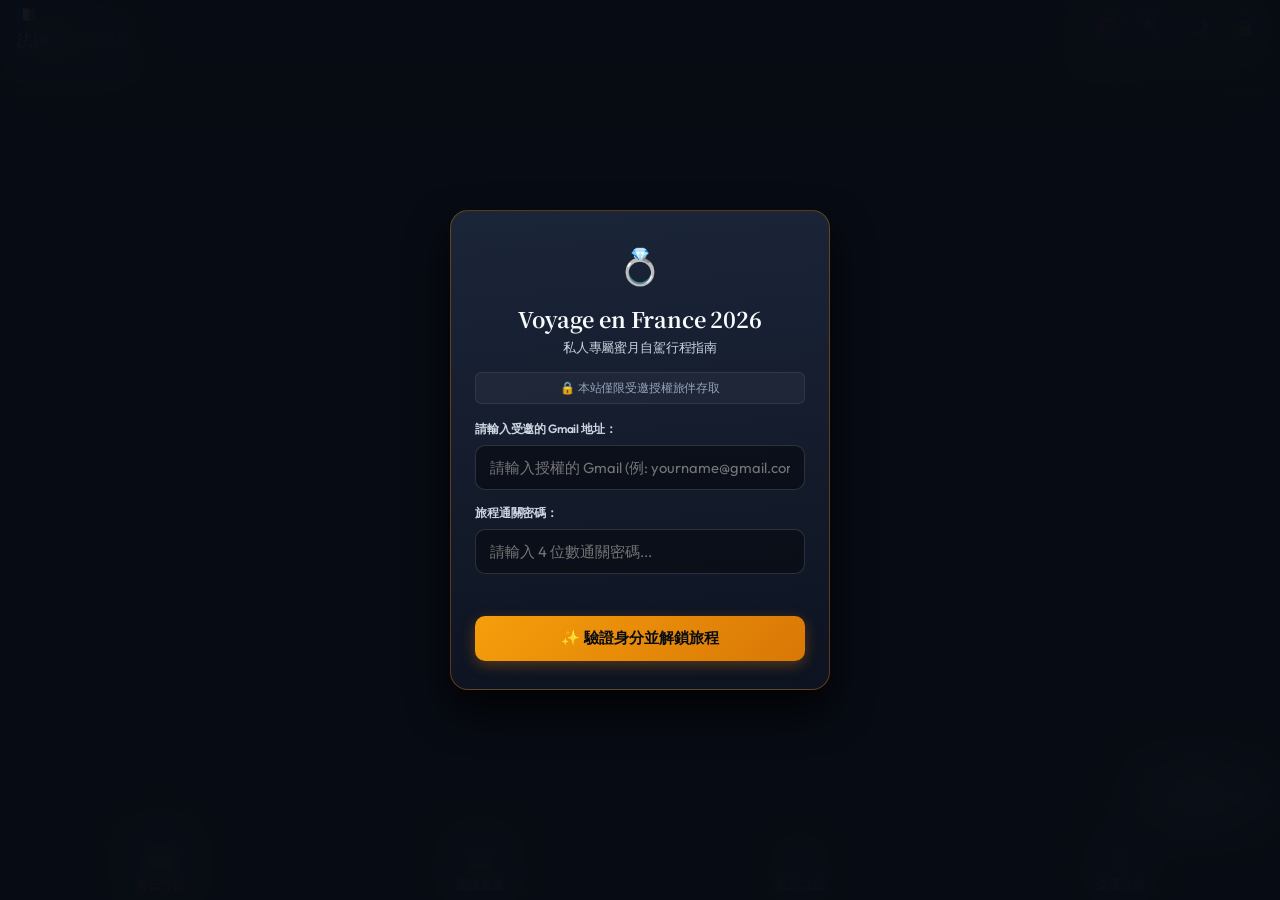
<file: index.html>
<!DOCTYPE html>
<html lang="zh-TW" data-theme="dark">

<head>
  <meta charset="UTF-8">
  <meta name="viewport" content="width=device-width, initial-scale=1.0, maximum-scale=1.0, user-scalable=no, viewport-fit=cover">
  <meta name="theme-color" content="#090d16">
  <meta name="apple-mobile-web-app-capable" content="yes">
  <meta name="apple-mobile-web-app-status-bar-style" content="black-translucent">
  <meta name="description" content="2026 法國深度自駕與巴黎蜜月旅行指南 — 重點導航、門票憑證、道閘密碼與私房口袋庫">
  <title>🇫🇷 法國之旅 2026</title>
  
  <!-- 字體引入 -->
  <link rel="preconnect" href="https://fonts.googleapis.com">
  <link rel="preconnect" href="https://fonts.gstatic.com" crossorigin>
  <link href="https://fonts.googleapis.com/css2?family=Noto+Serif+TC:wght@500;700&family=Outfit:wght@400;500;600;700;800&display=swap" rel="stylesheet">
  
  <!-- 核心樣式 -->
  <link rel="stylesheet" href="assets/styles/main.css?v=20260914_gear_settings_v7">
</head>

<body>

  <!-- ===== 1. 頂部簡約 App Bar ===== -->
  <header class="app-header">
    <div class="brand-wrapper">
      <span class="brand-flag">🇫🇷</span>
      <h1 class="brand-title">法國之旅 2026</h1>
    </div>
    <div class="header-actions">
      <a href="packing.html" class="btn-icon" id="btnOpenPacking" aria-label="台南打包大王・行李清單" title="台南打包大王・行李清單" style="text-decoration:none;display:flex;align-items:center;justify-content:center;font-size:1.15rem;">🎒</a>
      <span class="user-auth-badge" id="userAuthBadge" title="已授權旅伴">👤</span>
      <button class="btn-icon" id="btnToggleSearch" aria-label="搜尋行程與憑證">🔍</button>
      <button class="btn-icon" id="btnToggleTheme" aria-label="切換深淺模式">🌙</button>
      <button class="btn-icon" id="btnLogout" aria-label="鎖定網站" title="鎖定網站">🔒</button>
    </div>
  </header>

  <!-- ===== 專屬特定人士存取門禁 (Access Gate Overlay) ===== -->
  <div class="access-gate-overlay" id="accessGateOverlay">
    <div class="access-gate-card">
      <div class="gate-icon-halo">💍</div>
      <h2 class="gate-title">Voyage en France 2026</h2>
      <p class="gate-subtitle">私人專屬蜜月自駕行程指南</p>
      
      <div class="gate-alert">
        <span>🔒 本站僅限受邀授權旅伴存取</span>
      </div>

      <form id="accessGateForm" onsubmit="handleAccessSubmit(event)">
        <div class="gate-input-group">
          <label class="gate-label">請輸入受邀的 Gmail 地址：</label>
          <input type="email" id="gateEmailInput" class="gate-input" placeholder="請輸入授權的 Gmail (例: yourname@gmail.com)" required autocomplete="email">
        </div>

        <div class="gate-input-group">
          <label class="gate-label">旅程通關密碼：</label>
          <input type="password" id="gatePasscodeInput" class="gate-input" placeholder="請輸入 4 位數通關密碼..." required autocomplete="current-password">
        </div>

        <div id="gateErrorMsg" class="gate-error-msg"></div>

        <button type="submit" class="btn-action-primary" style="width: 100%; padding: 12px; font-size: 0.95rem; margin-top: 6px;">
          <span>✨ 驗證身分並解鎖旅程</span>
        </button>
      </form>
    </div>
  </div>

  <!-- ===== 2. 即時搜尋抽屜 ===== -->
  <div class="search-drawer" id="searchDrawer">
    <div class="search-input-wrapper">
      <span class="search-icon-inside">🔍</span>
      <input type="text" id="searchInput" class="search-input" placeholder="搜尋密碼、景點、餐廳、飯店或代碼 (如: 645504, 羊肉)...">
    </div>
  </div>

  <!-- ===== 3. 橫向單手滑動日期軸 (點選日期區域) ===== -->
  <section class="date-picker-section" id="datePickerSection">
    <div class="date-carousel" id="dateCarousel">
      <!-- 由 JS 自動產生 9/15 - 10/7 每一天的點擊膠囊 -->
    </div>
  </section>

  <!-- ===== 4. 今日即時重點膠囊 (動態更新) ===== -->
  <section class="hero-keynote-container" id="heroKeynoteSection">
    <div class="keynote-card" id="keynoteCard">
      <!-- 由 JS 動態注入今日重點卡片 -->
    </div>
  </section>

  <!-- ===== 5. 核心分頁內容容器 ===== -->
  <main class="tab-content-area">

    <!-- ── 分頁 1：每日行程時間軸 (Timeline) ── -->
    <section class="tab-view active" id="view-timeline">
      <div id="timelineContainer">
        <!-- 由 JS 渲染當日或搜尋結果之卡片時間軸 -->
      </div>
    </section>

    <!-- ── 分頁 2：住宿與憑證金庫 (Vault) ── -->
    <section class="tab-view" id="view-vault">
      <h2 class="vault-section-title">🏨 全程 8 大住宿預訂清單</h2>
      <div class="vault-card-grid" id="hotelVaultGrid">
        <!-- 由 JS 渲染飯店預約卡片 -->
      </div>

      <h2 class="vault-section-title" style="margin-top: 32px;">🎟️ 門票・車票與通關憑證</h2>
      <div class="vault-card-grid" id="ticketVaultGrid">
        <!-- 由 JS 渲染 莫內門票、凡爾賽宮、羅浮宮、歌劇院、修道院門票、高鐵票等 -->
      </div>
    </section>

    <!-- ── 分頁 3：私房店家口袋庫 (Pocket Places) ── -->
    <section class="tab-view" id="view-pocket">
      <div class="pocket-filters" id="pocketFilters">
        <button class="filter-chip active" data-category="all">全部私房</button>
        <button class="filter-chip" data-category="mall">🏬 百貨購物</button>
        <button class="filter-chip" data-category="kitchen">🍳 廚具烘焙</button>
        <button class="filter-chip" data-category="coffee">☕ 咖啡甜點</button>
        <button class="filter-chip" data-category="food">🥩 必吃法餐</button>
        <button class="filter-chip" data-category="seafood">🦪 海鮮生蠔</button>
        <button class="filter-chip" data-category="market">🛍️ 伴手市集</button>
        <button class="filter-chip" data-category="photo">📸 拍照秘境</button>
      </div>

      <div class="pocket-card-grid" id="pocketCardGrid">
        <!-- 由 JS 渲染私房名單卡片 -->
      </div>
    </section>

    <!-- ── 分頁 4：交通與自駕指南 (Transit & Driving) ── -->
    <section class="tab-view" id="view-driving">
      <div class="sos-quick-banner">
        <div>
          <div class="sos-title">🚨 緊急求助專線 (France SOS)</div>
          <div class="sos-subtitle">歐洲通用報警 112 ｜ 法國警察 17 ｜ 救護車 15</div>
        </div>
        <a href="tel:112" class="btn-sos-call">撥打 112</a>
      </div>

      <!-- 控制列：全部展開 / 全部收合 -->
      <div class="accordion-controls">
        <button type="button" class="btn-accordion-toggle" onclick="toggleAllAccordions(true)">展開全部</button>
        <button type="button" class="btn-accordion-toggle" onclick="toggleAllAccordions(false)">收合全部</button>
      </div>

      <div class="transit-accordion-group">
        <!-- 摺疊 0：💳 巴黎四大常見交通票卡詳細費用、限制與精算全攻略 (2025-2026 最新單一票價版) -->
        <details class="transit-accordion" id="acc-pass-comparison" open>
          <summary class="transit-accordion-summary">
            <div class="transit-summary-left">
              <span class="transit-summary-icon">💳</span>
              <div class="transit-summary-text">
                <span class="transit-summary-title">巴黎四大交通票卡費用與精算全攻略 <span class="transit-summary-badge" style="background: rgba(201,160,99,0.2); color: var(--accent-ochre); border-color: var(--border-ochre);">2025-2026 新制</span></span>
                <span class="transit-summary-subtitle">Navigo Easy ｜ 週卡 ｜ 一日票 ｜ 觀光卡 ｜ 避坑選購策略</span>
              </div>
            </div>
            <svg class="transit-accordion-chevron" viewBox="0 0 24 24" fill="none" stroke="currentColor" stroke-width="2.5" stroke-linecap="round" stroke-linejoin="round"><polyline points="6 9 12 15 18 9"></polyline></svg>
          </summary>
          <div class="transit-accordion-content">
            <!-- 2025-2026 大巴黎單一票價大改革摘要 -->
            <div class="transit-reform-banner">
              <div class="transit-reform-title">
                <span>🚀 2025-2026 大巴黎單一票價大改革 (Tarification Unique) 核心要點</span>
              </div>
              <div style="font-size:0.82rem;color:var(--text-secondary);line-height:1.5;">
                大巴黎交通總局（Île-de-France Mobilités）全面簡化複雜的環狀圈數計費，改採單一均一票價：
              </div>
              <div class="transit-reform-badges">
                <div class="transit-reform-pill">🚇 <strong>€2.50</strong> 地鐵 ＆ 全區 RER/火車單程（不進出機場全區均一價）</div>
                <div class="transit-reform-pill">🚌 <strong>€2.00</strong> 市區公車 ＆ 路面電車 (Tramway) 單程</div>
                <div class="transit-reform-pill">✈️ <strong>€13.00</strong> 機場專用票（戴高樂 CDG / 奧利 Orly 14號線單程）</div>
              </div>
            </div>

            <!-- 四大票卡快速比價總表 (橫向滾動) -->
            <div class="transit-table-scroll">
              <table class="transit-compare-table">
                <thead>
                  <tr>
                    <th>票卡種類</th>
                    <th>卡片工本費</th>
                    <th>方案票價</th>
                    <th>涵蓋範圍與專屬線路</th>
                    <th>限制與規則</th>
                    <th>試算與最推薦族群</th>
                  </tr>
                </thead>
                <tbody>
                  <tr>
                    <td><strong>1. Navigo Easy</strong><br><span style="font-size:0.72rem;color:var(--text-muted);">儲值感應卡</span></td>
                    <td>€2.00<br><span style="font-size:0.72rem;color:#34d399;">非記名可轉借</span></td>
                    <td>按次扣款：<br>• 地鐵/RER €2.50<br>• 公車/電車 €2.00<br>• 機場票 €13.00</td>
                    <td>大巴黎地鐵、市區公車、輕軌、境內 RER 與火車。</td>
                    <td><strong>同行需一人一卡</strong>，無法單卡連續感應讓兩人同時進站。</td>
                    <td>單日搭乘 <strong>1～4 次</strong>最省。<br>若搭 5 次 ($2.5 \times 5 = €12.5$) 已超過一日票。</td>
                  </tr>
                  <tr class="highlight">
                    <td><strong>2. Navigo 週卡</strong><br><span style="font-size:0.72rem;color:var(--accent-ochre);">Semaine (通票)</span></td>
                    <td>€5.00<br><span style="font-size:0.72rem;color:#38bdf8;">手機開卡免工本費</span></td>
                    <td><strong>€32.40</strong> / 週<br><span style="font-size:0.72rem;color:var(--text-muted);">(月卡 €91.00)</span></td>
                    <td><strong>Zone 1～5 全區無限搭</strong>：含戴高樂機場 RER B、奧利機場 14 號線、凡爾賽宮、迪士尼、楓丹白露。</td>
                    <td>固定<strong>週一 00:00 至週日 23:59</strong>。實體卡<strong>必須簽名並貼 1 吋大頭照</strong>，未貼視同無效罰 €35～€50！</td>
                    <td>⭐ <strong>蜜月最強首選！</strong><br>停留 2 天以上且有機場來回需求者光速回本（機場來回 €26 + 地鐵 €7.5 = €33.5 > 週卡）。</td>
                  </tr>
                  <tr>
                    <td><strong>3. Navigo Jour</strong><br><span style="font-size:0.72rem;color:var(--text-muted);">一日吃到飽通票</span></td>
                    <td>需存入 Easy 卡或手機錢包</td>
                    <td>約 <strong>€12.00</strong> / 天</td>
                    <td>當日巴黎 1～5 圈大眾運輸無限次搭乘。</td>
                    <td>⚠️ <strong>完全不包含機場線！</strong>不能搭去戴高樂機場或奧利機場。</td>
                    <td>單日市區搭乘 <strong>5 次以上</strong>且當天無機場行程者。外縣市搭高鐵進巴黎一日遊適合。</td>
                  </tr>
                  <tr>
                    <td><strong>4. Paris Visite</strong><br><span style="font-size:0.72rem;color:var(--text-muted);">觀光遊客全包卡</span></td>
                    <td>無（內含紙卡/晶片）</td>
                    <td>1天 €29.90<br>2天 €44.45<br>3天 €62.30<br>5天 €76.25</td>
                    <td>Zone 1～5 全區大眾交通，<strong>唯一包含私營 Orlyval 專線</strong>與機場直達。</td>
                    <td>可自由指定啟用連續天數。特約收費景點憑票根享 10%～20% 折扣。</td>
                    <td>純交通性價比偏低。僅適合「只快閃 1 天且往返機場」或能在 3 天內瘋狂刷特約景點門票打折者。</td>
                  </tr>
                </tbody>
              </table>
            </div>

            <!-- 四大票卡實戰小卡 (Bento Grid) -->
            <div class="pass-cards-grid">
              <!-- Card 1 -->
              <div class="pass-detail-card">
                <div class="pass-detail-header">
                  <span class="pass-detail-title">💳 1. Navigo Easy 儲值卡</span>
                  <span class="pass-detail-price">空卡 €2.00</span>
                </div>
                <div class="pass-meta-list">
                  <div>• <strong>扣款費率</strong>：地鐵/境內RER 單程 €2.50 ｜ 公車/輕軌 單程 €2.00 ｜ 機場專用票 €13.00</div>
                  <div>• <strong>轉讓與人數</strong>：不記名卡片，可借他人使用；但同行者<strong>必須一人持一卡</strong>，不能用同一張卡連續感應進站兩次。</div>
                  <div>• <strong>適用族群</strong>：單日搭乘次數少於 5 次，或自駕週/返台週只需搭 1~2 趟地鐵者。</div>
                </div>
                <div class="pass-calc-box">
                  📊 <strong>精算試算</strong>：搭 1～4 次地鐵花費 €2.5～€10；搭 5 次即達 €12.50，直接超過一日票 (€12)。
                </div>
              </div>

              <!-- Card 2 -->
              <div class="pass-detail-card featured">
                <div class="pass-detail-header">
                  <span class="pass-detail-title">👑 2. Navigo Découverte 週卡</span>
                  <span class="pass-detail-price">週卡 €32.40</span>
                </div>
                <div class="pass-meta-list">
                  <div>• <strong>涵蓋範圍</strong>：巴黎 1～5 圈全包（含 CDG 機場 RER B、奧利機場 14 號線、凡爾賽宮、迪士尼、楓丹白露）。</div>
                  <div>• <strong>嚴格自然週週期</strong>：固定為<strong>每週一 00:00 至週日 23:59</strong>（非自購買日起算 7 天！週五 00:00 起系統自動開賣下週）。</div>
                  <div>• <strong>防罰款地雷</strong>：實體卡套<strong>務必親筆簽名並貼上 1 吋大頭照</strong>，未貼照片會被查票員當場開罰 €35～€50！</div>
                </div>
                <div class="pass-calc-box">
                  💡 <strong>避坑祕技</strong>：強烈建議直接用 <strong>iPhone「錢包」App 點選「+」加入交通卡</strong>（或 Android 官方 App），<strong>免 €5 工本費、免排隊、免貼大頭照</strong>！
                </div>
              </div>

              <!-- Card 3 -->
              <div class="pass-detail-card">
                <div class="pass-detail-header">
                  <span class="pass-detail-title">🎫 3. Navigo Jour 一日票</span>
                  <span class="pass-detail-price">€12.00 / 天</span>
                </div>
                <div class="pass-meta-list">
                  <div>• <strong>適用形式</strong>：需儲值於 Navigo Easy 實體卡或手機虛擬交通卡中。</div>
                  <div>• <strong>適用範圍</strong>：當日巴黎 1～5 圈大眾運輸無限次搭乘。</div>
                  <div>• ⚠️ <strong>重大限制</strong>：<strong>不支援機場線扣款！</strong>往返戴高樂或奧利機場無法使用此一日票。</div>
                </div>
                <div class="pass-calc-box">
                  ⚠️ <strong>機場致命陷阱</strong>：機場來回票 ($13 \times 2 = €26$) 加上一日票 (€12) 總額高達 €38，比買整週吃到飽的週卡 (€32.40) 還貴！往返機場千萬別買一日票。
                </div>
              </div>

              <!-- Card 4 -->
              <div class="pass-detail-card">
                <div class="pass-detail-header">
                  <span class="pass-detail-title">🏛️ 4. Paris Visite 觀光卡</span>
                  <span class="pass-detail-price">€29.90～€76.25</span>
                </div>
                <div class="pass-meta-list">
                  <div>• <strong>版本與天數</strong>：1-5 圈全區版本分為 1天 (€29.90)、2天 (€44.45)、3天 (€62.30)、5天 (€76.25)。</div>
                  <div>• <strong>專屬優勢</strong>：唯一包含私人營運的 Orlyval 機場專線接駁車，並享有凱旋門、先賢祠等特約景點門票 10%～20% 折扣。</div>
                  <div>• <strong>評語</strong>：純粹以交通成本而言性價比極低，大部分行程直接選 Navigo 週卡划算非常多。</div>
                </div>
                <div class="pass-calc-box">
                  🎯 <strong>唯一適用情況</strong>：只在巴黎快閃 1 天且當天需往返機場，或能在短時間內密集參觀特約折扣景點者。
                </div>
              </div>
            </div>

            <!-- 核心比價邏輯與選卡策略決策樹 -->
            <div class="strategy-decision-box">
              <div class="strategy-decision-title">
                <span>🎯 2026 法國行・秘書精算選卡決策指南</span>
              </div>
              <div>
                <strong>① 單日市區短程</strong>：單日搭乘 1～4 次 ➔ 手機悠遊卡單次扣款 (€2.5/次)；搭乘 5 次（含）以上 ➔ 買一日票 (€12)。<br>
                <strong>② 進出機場 ＋ 停留 2 天以上</strong>：唯一正解直接選擇 <strong>Navigo 週卡 (€32.40)</strong>！機場單程票現已漲至 €13（來回 €26），加上市區地鐵隨便搭 3 趟 (€7.5) 就達 €33.5，買週卡直接倒賺省下費用，且整週 1-5 圈完全吃到飽！<br>
                <strong>③ 手機用戶最優先</strong>：夫妻各自用 iPhone「錢包」App 點選「+」加入 Navigo 交通卡，免去排隊與攜帶大頭照的繁瑣程序，進出站免解鎖「嗶」一下就過！
              </div>
            </div>
          </div>
        </details>

        <!-- 摺疊 1：📱 手機虛擬卡（Apple Wallet / Google 錢包）設定指南 -->
        <details class="transit-accordion" id="acc-phone-setup">
          <summary class="transit-accordion-summary">
            <div class="transit-summary-left">
              <span class="transit-summary-icon">📱</span>
              <div class="transit-summary-text">
                <span class="transit-summary-title">手機虛擬卡設定流程 <span class="transit-summary-badge">最推薦</span></span>
                <span class="transit-summary-subtitle">iPhone 錢包免裝 App ｜ Android 官方設定 ｜ 免 €5 製卡費</span>
              </div>
            </div>
            <svg class="transit-accordion-chevron" viewBox="0 0 24 24" fill="none" stroke="currentColor" stroke-width="2.5" stroke-linecap="round" stroke-linejoin="round"><polyline points="6 9 12 15 18 9"></polyline></svg>
          </summary>
          <div class="transit-accordion-content">
            <div class="setup-guide-grid">
              <!-- iPhone -->
              <div class="setup-card apple">
                <div class="setup-card-header">
                  <span>🍎 iPhone（使用內建「錢包」App）</span>
                  <span class="transit-summary-badge" style="background: rgba(56,189,248,0.15); color: #38bdf8; border-color: rgba(56,189,248,0.3);">免額外 App</span>
                </div>
                <ul class="setup-steps-list">
                  <li class="setup-step-item"><span class="setup-step-num">1</span><span>打開<strong>「錢包 (Apple Wallet)」</strong>App，點右上角「<strong>+</strong>」符號</span></li>
                  <li class="setup-step-item"><span class="setup-step-num">2</span><span>點選「<strong>大眾運輸卡</strong>」➔ 搜尋欄輸入並選取「<strong>Navigo</strong>」</span></li>
                  <li class="setup-step-item"><span class="setup-step-num">3</span><span>票券類型選擇「<strong>Navigo Semaine (週卡)</strong>」➔ 範圍選「<strong>Zones 1-5 全區</strong>」</span></li>
                  <li class="setup-step-item"><span class="setup-step-num">4</span><span>Apple Pay 台灣信用卡直接結帳扣款（約 €31.35）</span></li>
                  <li class="setup-step-item"><span class="setup-step-num">5</span><span><strong>關鍵！務必開啟「快速交通卡」</strong>：搭車進出閘門免解鎖、免喚醒螢幕、免 Face ID，手機頂部靠近閘門「嗶」聲即可通過（低電量仍可感應）！</span></li>
                </ul>
              </div>
              <!-- Android -->
              <div class="setup-card android">
                <div class="setup-card-header">
                  <span>🤖 Android（搭配官方 App）</span>
                  <span class="transit-summary-badge" style="background: rgba(52,211,153,0.15); color: #34d399; border-color: rgba(52,211,153,0.3);">需官方 App</span>
                </div>
                <ul class="setup-steps-list">
                  <li class="setup-step-item"><span class="setup-step-num">1</span><span>Google Play 下載安裝官方<strong>《Île-de-France Mobilités》</strong></span></li>
                  <li class="setup-step-item"><span class="setup-step-num">2</span><span>手機「設定 ➔ 連線」開啟 <strong>NFC</strong>，預設感應設為 Google 錢包</span></li>
                  <li class="setup-step-item"><span class="setup-step-num">3</span><span>開啟 App 點底部「<strong>Purchase (購票)</strong>」➔「<strong>On my phone (本機儲存)</strong>」</span></li>
                  <li class="setup-step-item"><span class="setup-step-num">4</span><span>選擇「<strong>Navigo Semaine (Zones 1-5)</strong>」線上刷卡結帳</span></li>
                  <li class="setup-step-item"><span class="setup-step-num">5</span><span>進出閘門以手機背面 NFC 感應區貼近感應處即可通過</span></li>
                </ul>
              </div>
            </div>

            <div class="navigo-timing-box">
              ⚠️ <strong>秘書三大關鍵提醒：</strong><br>
              ① <strong>購買時效限制</strong>：第 1 週週卡（9/14–9/20）<strong>最晚在 9/17（四）23:59 截止購買</strong>！建議在台灣出發前（9/11～9/15）就先在手機上買好，9/16 抵達 CDG 機場免排隊直刷手機搭乘 RER B。<br>
              ② <strong>一人一機專用</strong>：法國地鐵同一站禁止兩人連續刷同一隻手機，會判定重複進站而鎖卡，夫妻兩人請用各自的手機設定。<br>
              ③ <strong>隨身攜帶行動電源</strong>：便衣查票員要求出示手機檢驗時需點亮螢幕，手機務必保持有電以防開罰爭議。
            </div>
          </div>
        </details>

        <!-- 摺疊 2：🚨 為何有人買了週卡還被罰 €35～€50？（5 大地雷與防罰須知） -->
        <details class="transit-accordion" id="acc-penalty-warning">
          <summary class="transit-accordion-summary">
            <div class="transit-summary-left">
              <span class="transit-summary-icon">🚨</span>
              <div class="transit-summary-text">
                <span class="transit-summary-title">為何有週卡還被罰 €35～€50？ <span class="transit-summary-badge" style="background: rgba(239,68,68,0.15); color: #f87171; border-color: rgba(239,68,68,0.3);">5 大地雷</span></span>
                <span class="transit-summary-subtitle">法國查票員嚴查違規陷阱與防罰必看守則</span>
              </div>
            </div>
            <svg class="transit-accordion-chevron" viewBox="0 0 24 24" fill="none" stroke="currentColor" stroke-width="2.5" stroke-linecap="round" stroke-linejoin="round"><polyline points="6 9 12 15 18 9"></polyline></svg>
          </summary>
          <div class="transit-accordion-content">
            <div class="penalty-grid">
              <div class="penalty-item">
                <div class="penalty-header">
                  <span>1. 實體卡「未貼 1 吋照片」或「未簽名」</span>
                  <span class="transit-summary-badge" style="background: rgba(239,68,68,0.2); color:#fca5a5;">觀光客被罰第 1 名</span>
                </div>
                <div class="penalty-desc">
                  很多觀光客買實體卡直接塞皮夾刷進站，但規定必須貼上本人 1 吋照片並簽上護照英文姓名。只要沒有照片或簽名，查票員一律視同「無效票券/冒用他人卡片」，當場開罰 €35～€50。
                </div>
                <div class="penalty-solution">💡 秘書解方：使用手機虛擬卡（免照片、免簽名）完全免疫此罰則；若持實體卡拿到第一分鐘立刻貼妥照片並簽名。</div>
              </div>

              <div class="penalty-item">
                <div class="penalty-header">
                  <span>2. 進站或搭公車/電車「未確實感應刷卡」</span>
                  <span class="transit-summary-badge" style="background: rgba(239,68,68,0.2); color:#fca5a5;">無感應紀錄</span>
                </div>
                <div class="penalty-desc">
                  跟在他人身後直接走過閘門，或轉乘路面電車 (Tramway)、搭乘公車時以為週卡無限搭就沒去刷卡。查票機若顯示「無本次進站感應紀錄 (Non-Validation)」，就算票期有效仍依法開罰 €35。
                </div>
                <div class="penalty-solution">💡 秘書解方：每次進站、轉乘公車或路面電車，務必確實靠卡發出「嗶」一聲再通行。</div>
              </div>

              <div class="penalty-item">
                <div class="penalty-header">
                  <span>3. 週卡「自然週」效期搞錯（非自買起算 7 天）</span>
                  <span class="transit-summary-badge" style="background: rgba(239,68,68,0.2); color:#fca5a5;">效期誤判</span>
                </div>
                <div class="penalty-desc">
                  週卡固定為「週一 00:00 至週日 23:59」。若在週四買只能用到週日；週五 00:00 後買的是「下週」週卡，若在當週搭乘會因票卡尚未生效而被直接罰款。
                </div>
                <div class="penalty-solution">💡 秘書解方：認明啟用週別，嚴格依照每週一至週日區間使用。</div>
              </div>

              <div class="penalty-item">
                <div class="penalty-header">
                  <span>4. 晶片卡與卡套分離，或借他人使用</span>
                  <span class="transit-summary-badge" style="background: rgba(239,68,68,0.2); color:#fca5a5;">記名專用</span>
                </div>
                <div class="penalty-desc">
                  Navigo 為記名專用，夫妻或旅伴不能交換使用；也不能為了攜帶方便只抽晶片卡、把照片卡套留在飯店。查票時無法同時出示晶片與卡套會直接開罰並沒收晶片。
                </div>
                <div class="penalty-solution">💡 秘書解方：一人一卡專人專用，實體卡晶片與卡套切勿分離。</div>
              </div>

              <div class="penalty-item">
                <div class="penalty-header">
                  <span>5. 手機虛擬卡手機沒電無法出示</span>
                  <span class="transit-summary-badge" style="background: rgba(239,68,68,0.2); color:#fca5a5;">電量耗盡</span>
                </div>
                <div class="penalty-desc">
                  查票員要求出示購票憑證時，若手機完全沒電關機無法點亮出示，依規定直接視同無票乘車開罰。
                </div>
                <div class="penalty-solution">💡 秘書解方：外出隨身攜帶行動電源，確保手機有充足電量供查驗。</div>
              </div>
            </div>
          </div>
        </details>

        <!-- 摺疊 3：🚇 Navigo 週卡 4 週購買建議總表（該買 vs 不買） -->
        <details class="transit-accordion" id="acc-weekly-strategy">
          <summary class="transit-accordion-summary">
            <div class="transit-summary-left">
              <span class="transit-summary-icon">🚇</span>
              <div class="transit-summary-text">
                <span class="transit-summary-title">Navigo 週卡 4 週購買建議總表</span>
                <span class="transit-summary-subtitle">Zone 1-5 全區 €32.40 ｜ 該買 vs 不該買 完整分析</span>
              </div>
            </div>
            <svg class="transit-accordion-chevron" viewBox="0 0 24 24" fill="none" stroke="currentColor" stroke-width="2.5" stroke-linecap="round" stroke-linejoin="round"><polyline points="6 9 12 15 18 9"></polyline></svg>
          </summary>
          <div class="transit-accordion-content">
            <div class="navigo-intro-banner">
              <div class="navigo-intro-title">💡 Navigo 週卡 (Semaine) 核心規則須知</div>
              <div class="navigo-intro-desc">
                • <strong>有效期間</strong>：固定為<strong>每週一 00:00 至週日 23:59</strong>（非自購買日起算 7 天）。<br>
                • <strong>購買截止</strong>：當週週卡最晚必須在<strong>週四 23:59 前</strong>購買完畢；週五 00:00 起系統自動切換為販售「下週」週卡。<br>
                • <strong>範圍與票價</strong>：Zone 1-5 全區每張 <strong>€32.40</strong>，無限次搭乘 RER、地鐵、公車、路面電車與 Transilien 郊區火車（含戴高樂機場 RER B 與楓丹白露）。
              </div>
            </div>

            <div class="navigo-summary-container">
              <!-- 第 1 張週卡 -->
              <div class="navigo-week-card recommend-yes">
                <div class="navigo-card-header">
                  <div class="navigo-card-title-group">
                    <span class="navigo-week-title">第 1 張週卡・初抵巴黎與外景婚紗</span>
                    <span class="navigo-week-dates">9/14 (一) ～ 9/20 (日)</span>
                  </div>
                  <span class="navigo-status-badge badge-buy">【必買】現省超值</span>
                </div>
                <div class="navigo-section-block">
                  <span class="navigo-section-label">🎯 涵蓋行程</span>
                  <div class="navigo-itinerary-desc">
                    • 9/16 抵達戴高樂機場（CDG）搭 RER B 直達市區<br>
                    • 9/17 試婚紗與市區往返<br>
                    • 9/18 楓丹白露宮（第 5 圈）Transilien R 線一日遊<br>
                    • 9/19 市區漫遊（巴黎市政廳、星夜銀行）<br>
                    • 9/20 蜜月婚紗拍攝日
                  </div>
                </div>
                <div class="navigo-benefit-box">
                  <strong>📈 效益分析（光速回本）：</strong><br>
                  ① 9/16 機場 RER B 到市區（單程 €13.00）。<br>
                  ② 9/18 楓丹白露宮 Transilien R 線（第 5 圈，單程約 €5.00，來回 €10.00）。<br>
                  ③ 9/16–9/20 市區頻繁搭乘地鐵與路面電車。<br>
                  👉 單獨購票總額超過 €50，買週卡 (€32.40) 現省超過 €20！
                </div>
                <div class="navigo-timing-box">
                  ⏰ <strong>最佳購買/儲值時間：</strong>9/11 (五) ～ 9/15 (二) 出發前（⚠️ 最晚需在 9/17 週四 23:59 前購買完成）
                </div>
              </div>

              <!-- 第 2 張週卡 -->
              <div class="navigo-week-card recommend-yes">
                <div class="navigo-card-header">
                  <div class="navigo-card-title-group">
                    <span class="navigo-week-title">第 2 張週卡・博物館通行證密集週</span>
                    <span class="navigo-week-dates">9/21 (一) ～ 9/27 (日)</span>
                  </div>
                  <span class="navigo-status-badge badge-suggest">【強烈建議買】省力省心</span>
                </div>
                <div class="navigo-section-block">
                  <span class="navigo-section-label">🎯 涵蓋行程</span>
                  <div class="navigo-itinerary-desc">
                    • 9/21–9/24 四天博物館通票密集參觀（聖禮拜堂、橘園、奧塞、羅浮宮、蒙馬特等）<br>
                    • 9/24 歌劇院夜間導覽<br>
                    • 9/25 清晨趕蒙帕納斯車站 (Gare Montparnasse) 搭 TGV<br>
                    • (9/25–9/27 已在諾曼第開車自駕)
                  </div>
                </div>
                <div class="navigo-benefit-box">
                  <strong>📈 效益分析（免排隊省心省力）：</strong><br>
                  雖然 9/25 早上就要離開巴黎前往雷恩取車自駕，但 9/21–9/24 整整 4 天半是高強度的巴黎市區交通，每天搭乘 4~6 趟地鐵。直接刷週卡不需每次在機台排隊買票，9/25 趕清晨 06:48 高鐵也能無縫進出閘門！
                </div>
                <div class="navigo-timing-box">
                  ⏰ <strong>最佳購買/儲值時間：</strong>9/18 (五) 00:00 後 ～ 9/20 (日)（週五系統開放預購下週週卡）
                </div>
              </div>

              <!-- 第 3 週 -->
              <div class="navigo-week-card recommend-warn">
                <div class="navigo-card-header">
                  <div class="navigo-card-title-group">
                    <span class="navigo-week-title">第 3 週・自駕還車與迪士尼雙樂園</span>
                    <span class="navigo-week-dates">9/28 (一) ～ 10/4 (日)</span>
                  </div>
                  <span class="navigo-status-badge badge-skip">【切勿買週卡】單程計次更省</span>
                </div>
                <div class="navigo-section-block">
                  <span class="navigo-section-label">🎯 涵蓋行程</span>
                  <div class="navigo-itinerary-desc">
                    • 9/28–9/30 盧昂/吉維尼/凡爾賽自駕<br>
                    • 9/30 凡爾賽 ➔ 迪士尼 Chessy 還車<br>
                    • 10/1–10/2 迪士尼雙樂園（住 Residhome）<br>
                    • 10/3–10/4 迪士尼搭 RER A 回巴黎市區＋商圈購物
                  </div>
                </div>
                <div class="navigo-benefit-box">
                  <strong>📈 效益分析（買週卡會虧錢）：</strong><br>
                  • 9/28–9/30 全程自駕，完全用不到巴黎地鐵。<br>
                  • 10/1–10/2 住在 Residhome，前往迪士尼搭 RER A 僅 1 站（單程 €2.50）。<br>
                  • 10/3 迪士尼搭 RER A 回市區＋10/4 逛街，以 Navigo Easy 儲值單獨扣款更划算。
                </div>
                <div class="navigo-timing-box">
                  ⏰ <strong>建議方案：</strong>9/30 抵達迪士尼後，在車站機台或手機購買單程票/儲值扣款即可。
                </div>
              </div>

              <!-- 第 4 週 -->
              <div class="navigo-week-card">
                <div class="navigo-card-header">
                  <div class="navigo-card-title-group">
                    <span class="navigo-week-title">第 4 週・退房前往機場與返台</span>
                    <span class="navigo-week-dates">10/5 (一) ～ 10/7 (三)</span>
                  </div>
                  <span class="navigo-status-badge badge-skip">【切勿買週卡】單買機場票</span>
                </div>
                <div class="navigo-section-block">
                  <span class="navigo-section-label">🎯 涵蓋行程</span>
                  <div class="navigo-itinerary-desc">
                    • 10/5 巴黎市區退房，直奔戴高樂機場飯店（Radisson Blu）<br>
                    • 10/6 戴高樂機場搭機返台（長榮 BR88 11:20）<br>
                    • 10/7 抵達台灣
                  </div>
                </div>
                <div class="navigo-benefit-box">
                  <strong>📈 效益分析：</strong><br>
                  這週在巴黎僅需搭乘一趟 10/5 從市區至戴高樂機場的 RER B 單程車票 (€13.00)，買週卡 (€32.40) 會倒虧近 €19.40。
                </div>
                <div class="navigo-timing-box">
                  ⏰ <strong>建議方案：</strong>10/5 當天在市區車站機台購買 1 張往 CDG 機場的 RER B 單程票即可。
                </div>
              </div>
            </div>
          </div>
        </details>

        <!-- 摺疊 4：🚗 諾曼第 6 天自駕車輛憑證 -->
        <details class="transit-accordion" id="acc-rental-voucher">
          <summary class="transit-accordion-summary">
            <div class="transit-summary-left">
              <span class="transit-summary-icon">🚗</span>
              <div class="transit-summary-text">
                <span class="transit-summary-title">諾曼第 6 天自駕車輛憑證</span>
                <span class="transit-summary-subtitle">Sixt 雷恩取車 ➔ 迪士尼 Chessy 還車 ｜ 停車密碼 6060</span>
              </div>
            </div>
            <svg class="transit-accordion-chevron" viewBox="0 0 24 24" fill="none" stroke="currentColor" stroke-width="2.5" stroke-linecap="round" stroke-linejoin="round"><polyline points="6 9 12 15 18 9"></polyline></svg>
          </summary>
          <div class="transit-accordion-content">
            <div class="vault-ticket-card highlight" style="margin-bottom: 0;">
              <div class="vault-card-header">
                <div class="vault-hotel-name">🚗 Sixt 雷恩取車 ➔ 迪士尼 Chessy 還車</div>
                <span class="vault-date-badge">已付 €624.46</span>
              </div>
              <div class="vault-info-row">
                <span>租車訂單代碼：</span>
                <strong>9738701348 (Peugeot 3008 休旅)</strong>
              </div>
              <div class="vault-code-box">
                <span class="code-title">雷恩 Effia 停車場 0 樓電梯密碼</span>
                <span class="code-text">6060</span>
                <button class="btn-copy-mini" onclick="copyToClipboard('6060', '雷恩停車場密碼')">複製</button>
              </div>
              <div class="vault-info-row">
                <span>取車地點：</span>
                <span>雷恩站北出口 Relay 左側手扶梯至 Sixt 櫃檯</span>
              </div>
              <div class="vault-info-row">
                <span>還車地點：</span>
                <span>9/30 18:00 前至 Marne-la-Vallée Chessy 還車</span>
              </div>
            </div>
          </div>
        </details>

        <!-- 摺疊 5：⚠️ 法國自駕核心防踩雷與注意事項 -->
        <details class="transit-accordion" id="acc-driving-rules">
          <summary class="transit-accordion-summary">
            <div class="transit-summary-left">
              <span class="transit-summary-icon">⚠️</span>
              <div class="transit-summary-text">
                <span class="transit-summary-title">法國自駕核心注意事項</span>
                <span class="transit-summary-subtitle">圓環路權 ｜ 加油油品 ｜ 收費站 PIN 碼 ｜ 防砸窗守則</span>
              </div>
            </div>
            <svg class="transit-accordion-chevron" viewBox="0 0 24 24" fill="none" stroke="currentColor" stroke-width="2.5" stroke-linecap="round" stroke-linejoin="round"><polyline points="6 9 12 15 18 9"></polyline></svg>
          </summary>
          <div class="transit-accordion-content">
            <div class="rules-grid">
              <div class="rule-box">
                <div class="rule-box-title">🔄 圓環絕對優先權</div>
                <div class="rule-box-desc">進圓環前必須減速禮讓「左方已在圓環內的車輛」。未禮讓會吃高額罰單。</div>
              </div>
              <div class="rule-box">
                <div class="rule-box-title">💳 信用卡 4 位數 PIN 碼</div>
                <div class="rule-box-desc">高速公路收費站與無人加油機必須輸入預借現金 4 位數 PIN 碼才能感應扣款。</div>
              </div>
              <div class="rule-box">
                <div class="rule-box-title">⛽ 正確加油油品</div>
                <div class="rule-box-desc">柴油車認明黃色「Gazole / B7/B10」；汽油車認明綠色「SP95-E10 / SP98」。切勿加錯！</div>
              </div>
              <div class="rule-box">
                <div class="rule-box-title">🔒 防砸窗黃金守則</div>
                <div class="rule-box-desc">行李放後車廂務必拉好遮物簾，車內座位與中控台不可留任何零錢、包包或外套。</div>
              </div>
            </div>
          </div>
        </details>
      </div>
    </section>

  </main>

  <!-- ===== 6. 底部原生 App 導覽列 ===== -->
  <nav class="bottom-nav">
    <a class="nav-tab-item active" data-tab="timeline">
      <span class="nav-tab-icon">📅</span>
      <span>每日行程</span>
    </a>
    <a class="nav-tab-item" data-tab="vault">
      <span class="nav-tab-icon">🏨</span>
      <span>憑證金庫</span>
    </a>
    <a class="nav-tab-item" data-tab="pocket">
      <span class="nav-tab-icon">📍</span>
      <span>私房口袋</span>
    </a>
    <a class="nav-tab-item" data-tab="driving">
      <span class="nav-tab-icon">🚇</span>
      <span>交通指南</span>
    </a>
  </nav>

  <!-- ===== 回到最上面 (Back to Top) 浮動按鈕 ===== -->
  <button class="btn-back-to-top" id="btnBackToTop" aria-label="回到最上面" title="回到最上面">
    <svg width="22" height="22" viewBox="0 0 24 24" fill="none" stroke="currentColor" stroke-width="2.5" stroke-linecap="round" stroke-linejoin="round">
      <path d="M18 15l-6-6-6 6"/>
    </svg>
  </button>

  <!-- ===== 隨行秘書 AI 問答浮動按鈕 ("我有問題") ===== -->
  <button class="btn-ask-ai" id="btnAskAi" aria-label="我有問題" title="我有問題・問問隨行秘書">
    <span class="ask-ai-icon">💬</span>
    <span class="ask-ai-text">我有問題</span>
  </button>

  <!-- ===== 隨行秘書 AI 對話視窗 (Ask AI Modal) ===== -->
  <div class="ai-modal-overlay" id="aiModalOverlay">
    <div class="ai-modal-container">
      <div class="ai-modal-header">
        <div class="ai-header-left">
          <span class="ai-header-avatar">🥐</span>
          <div>
            <div class="ai-header-title">隨行秘書・AI 智能問答</div>
            <div class="ai-header-subtitle">已掌握 23 天完整行程 ＆ 90 處口袋好店</div>
          </div>
        </div>
        <div style="display:flex;align-items:center;gap:8px;">
          <button class="btn-close-ai" id="btnAiKeySettings" aria-label="設定金鑰" title="設定個人專屬 Gemini API Key" style="font-size:0.95rem;">🔑</button>
          <button class="btn-close-ai" id="btnCloseAi" aria-label="關閉">✕</button>
        </div>
      </div>

      <!-- 專屬金鑰設定面板 (僅儲存於手機本地) -->
      <div class="ai-key-banner" id="aiKeyBanner" style="display:none;background:rgba(212,163,89,0.12);border-bottom:1px solid var(--border-ochre);padding:10px 14px;font-size:0.82rem;">
        <div style="display:flex;justify-content:space-between;align-items:center;margin-bottom:6px;">
          <span style="font-weight:600;color:var(--accent-ochre);">🔑 個人專屬 Gemini API Key 設定</span>
          <button id="btnCloseKeyBanner" style="background:transparent;border:none;color:var(--text-muted);cursor:pointer;font-size:0.9rem;">✕</button>
        </div>
        <div style="font-size:0.75rem;color:var(--text-secondary);margin-bottom:8px;line-height:1.4;">
          🔒 此金鑰<strong>僅加密儲存於您的手機瀏覽器 (localStorage)</strong>，絕不上傳至 GitHub 或任何伺服器，完全杜絕外洩風險。
        </div>
        <div style="display:flex;gap:6px;">
          <input type="password" id="inputUserApiKey" placeholder="貼上您的 AIzaSy... 金鑰" style="flex:1;background:rgba(0,0,0,0.4);border:1px solid var(--border-whisper);border-radius:6px;padding:7px 10px;font-size:0.8rem;color:#fff;outline:none;" />
          <button id="btnSaveUserApiKey" style="background:var(--accent-ochre);color:#111;border:none;border-radius:6px;padding:7px 12px;font-weight:600;font-size:0.8rem;cursor:pointer;">儲存啟用</button>
        </div>
        <div id="keyStatusMsg" style="font-size:0.72rem;margin-top:5px;display:none;"></div>
      </div>

      <!-- 快捷問題標籤 (Quick Prompts) -->
      <div class="ai-quick-tags">
        <button class="ai-tag-chip" onclick="askQuickQuestion('📍 今日住宿與入住須知')">📍 今日住宿</button>
        <button class="ai-tag-chip" onclick="askQuickQuestion('🅿️ 諾曼第自駕取車地點與停車場密碼')">🅿️ 停車密碼</button>
        <button class="ai-tag-chip" onclick="askQuickQuestion('🚨 法國緊急救助電話與報警專線')">🚨 緊急電話</button>
        <button class="ai-tag-chip" onclick="askQuickQuestion('🚇 9/16 CDG機場到巴黎市區交通與Navigo週卡建議')">🚇 機場交通</button>
        <button class="ai-tag-chip" onclick="askQuickQuestion('🧁 推薦巴黎免排隊的傳奇外帶甜點與千層酥')">🧁 推薦甜點</button>
      </div>

      <!-- 對話訊息主體區 -->
      <div class="ai-chat-messages" id="aiChatMessages">
        <!-- 由 JS 動態插入訊息泡泡 -->
      </div>

      <!-- 底部輸入列 -->
      <div class="ai-input-bar">
        <input type="text" id="aiUserInput" class="ai-input-field" placeholder="請輸入問題，打完請按右方送出鈕發送 ✈️" />
        <button id="btnSendAi" class="btn-ai-send" aria-label="發送訊息">
          <svg width="20" height="20" viewBox="0 0 24 24" fill="none" stroke="currentColor" stroke-width="2" stroke-linecap="round" stroke-linejoin="round">
            <line x1="22" y1="2" x2="11" y2="13"></line>
            <polygon points="22 2 15 22 11 13 2 9 22 2"></polygon>
          </svg>
        </button>
      </div>
    </div>
  </div>

  <!-- ===== 7. 浮動複製成功提示 (Toast) ===== -->
  <div class="toast-notice" id="toastNotice">✅ 已複製到剪貼簿</div>

  <!-- 核心 JavaScript 腳本 -->
  <script src="js/app.js?v=20260914_gear_settings_v7"></script>
</body>

</html>
</file>
<file: assets/styles/main.css>
/* ==========================================================================
   🇫🇷 Voyage en France 2026 — Taste + PencilPlaybook Haute Couture UI System
   ========================================================================== */

/* ===== 核心設計變數 (Design Tokens & Perceptual Defaults) ===== */
:root {
  /* 畫布與背景體系 (Canvas & Surfaces - APCA Contrast Compliant) */
  --canvas-bg: #080c14;
  --surface-card: rgba(17, 24, 39, 0.94);
  --surface-card-elevated: rgba(28, 38, 58, 0.98);
  --surface-subtle: rgba(255, 255, 255, 0.04);
  --surface-glass: rgba(8, 12, 20, 0.88);
  
  /* 結構邊框 (Structural Hairlines - 3:1 Non-text Contrast) */
  --border-whisper: rgba(255, 255, 255, 0.08);
  --border-subtle: rgba(255, 255, 255, 0.14);
  --border-ochre: rgba(217, 119, 6, 0.38);
  --border-focus: #d97706;
  
  /* 文字階層 (PencilPlaybook: Anti-halation on Dark Surfaces) */
  --text-primary: #f8fafc;
  --text-secondary: #cbd5e1; /* PencilPlaybook: #E2E8F0/#CBD5E1 prevents dark-bg halation */
  --text-tertiary: #94a3b8;
  
  /* 主強調色 (Singular Primary Accent: Calibrated Ochre) */
  --accent-ochre: #d97706;
  --accent-ochre-hover: #b45309;
  --accent-ochre-surface: rgba(217, 119, 6, 0.14);
  --accent-ochre-border: rgba(217, 119, 6, 0.32);
  
  /* 功能狀態色 (Functional Accents - Low Saturation) */
  --status-emerald: #10b981;
  --status-emerald-surface: rgba(16, 185, 129, 0.14);
  --status-cyan: #0284c7;
  --status-cyan-surface: rgba(2, 132, 199, 0.14);
  --status-rose: #e11d48;
  --status-rose-surface: rgba(225, 29, 72, 0.14);

  /* 字體族系 (Typography Architecture) */
  --font-serif: 'Noto Serif TC', serif;
  --font-sans: 'Outfit', -apple-system, BlinkMacSystemFont, "Segoe UI", Roboto, sans-serif;
  --font-mono: ui-monospace, SFMono-Regular, Menlo, Monaco, Consolas, monospace;
  
  /* 圓角與間距 (PencilPlaybook Geometry: Card radius ≤ 18px, Button 10px) */
  --radius-xl: 18px;
  --radius-lg: 14px;
  --radius-md: 10px;
  --radius-sm: 6px;
  
  /* 陰影與濾鏡 (Atmosphere) */
  --shadow-card: 0 10px 30px -5px rgba(0, 0, 0, 0.55), 0 0 1px rgba(255, 255, 255, 0.08);
  --blur: blur(24px);
  
  /* PencilPlaybook 動效知覺曲線 (Easing & Timing) */
  --ease-enter: cubic-bezier(0, 0, 0.2, 1);
  --ease-exit: cubic-bezier(0.4, 0, 1, 1);
  --transition-spring: all 0.24s cubic-bezier(0.16, 1, 0.3, 1);
  
  --nav-height: 64px;
  --header-height: 56px;
}

/* 淺色模式支援 (Light Theme Calibration) */
[data-theme="light"] {
  --canvas-bg: #f8fafc;
  --surface-card: rgba(255, 255, 255, 0.94);
  --surface-card-elevated: #ffffff;
  --surface-subtle: rgba(0, 0, 0, 0.03);
  --surface-glass: rgba(255, 255, 255, 0.88);
  --border-whisper: rgba(0, 0, 0, 0.06);
  --border-subtle: rgba(0, 0, 0, 0.12);
  --border-ochre: rgba(217, 119, 6, 0.35);
  --text-primary: #0f172a;
  --text-secondary: #475569;
  --text-tertiary: #64748b;
  --shadow-card: 0 10px 25px -5px rgba(0, 0, 0, 0.08), 0 0 1px rgba(0, 0, 0, 0.1);
}

/* ===== 基礎全域重設 (Global Reset) ===== */
* {
  margin: 0;
  padding: 0;
  box-sizing: border-box;
  -webkit-tap-highlight-color: transparent;
}

body {
  font-family: var(--font-sans);
  background-color: var(--canvas-bg);
  color: var(--text-primary);
  line-height: 1.55;
  letter-spacing: -0.01em;
  padding-bottom: calc(var(--nav-height) + 32px);
  overflow-x: hidden;
  min-height: 100vh;
}

/* ===== 1. 頂部 App Bar ===== */
.app-header {
  position: sticky;
  top: 0;
  z-index: 100;
  height: var(--header-height);
  background: var(--surface-glass);
  backdrop-filter: var(--blur);
  -webkit-backdrop-filter: var(--blur);
  border-bottom: 1px solid var(--border-whisper);
  display: flex;
  align-items: center;
  justify-content: space-between;
  padding: 0 16px;
}

.brand-section {
  display: flex;
  align-items: center;
  gap: 8px;
}

.brand-logo {
  font-size: 1.25rem;
}

.brand-title {
  font-family: var(--font-serif);
  font-size: 1.05rem;
  font-weight: 700;
  letter-spacing: -0.015em;
  color: var(--text-primary);
}

.header-actions {
  display: flex;
  align-items: center;
  gap: 8px;
}

.user-auth-badge {
  display: none;
  font-size: 0.75rem;
  font-weight: 600;
  padding: 4px 10px;
  border-radius: var(--radius-sm);
  background: var(--accent-ochre-surface);
  border: 1px solid var(--accent-ochre-border);
  color: var(--accent-ochre);
}

.user-auth-badge.show {
  display: inline-flex;
}

.btn-icon {
  width: 38px;
  height: 38px;
  border-radius: 50%;
  border: 1px solid var(--border-whisper);
  background: var(--surface-subtle);
  color: var(--text-primary);
  display: flex;
  align-items: center;
  justify-content: center;
  font-size: 1rem;
  cursor: pointer;
  transition: var(--transition-spring);
}

.btn-icon:active {
  transform: translateY(1px) scale(0.96);
  background: var(--surface-card-elevated);
}

/* ===== 2. 即時搜尋抽屜 ===== */
.search-drawer {
  padding: 12px 16px 0;
  display: none;
}

.search-drawer.active {
  display: block;
  animation: drawerSlide 0.24s var(--ease-enter) forwards;
}

@keyframes drawerSlide {
  from { opacity: 0; transform: translateY(-8px); }
  to { opacity: 1; transform: translateY(0); }
}

.search-input-wrapper {
  position: relative;
  display: flex;
  align-items: center;
}

.search-input {
  width: 100%;
  padding: 12px 16px 12px 40px;
  border-radius: var(--radius-lg);
  border: 1px solid var(--border-subtle);
  background: var(--surface-card);
  color: var(--text-primary);
  font-size: 0.92rem;
  font-family: inherit;
  outline: none;
  box-shadow: var(--shadow-card);
  transition: var(--transition-spring);
}

.search-input:focus {
  border-color: var(--accent-ochre);
}

.search-icon-inside {
  position: absolute;
  left: 14px;
  color: var(--text-tertiary);
  font-size: 1rem;
}

/* ===== 3. 今日即時重點卡片 (Magazine Cover Hero) ===== */
.hero-keynote-container {
  padding: 6px 16px 12px;
}

.keynote-card {
  position: relative;
  background: var(--surface-card);
  border: 1px solid var(--border-ochre);
  border-radius: var(--radius-xl);
  box-shadow: var(--shadow-card);
  overflow: hidden;
  backdrop-filter: var(--blur);
}

.keynote-cover-hero {
  position: relative;
  width: 100%;
  height: 180px;
  overflow: hidden;
}

.keynote-hero-img {
  width: 100%;
  height: 100%;
  object-fit: cover;
  transform: scale(1.02);
  transition: transform 0.6s ease;
}

.keynote-card:hover .keynote-hero-img {
  transform: scale(1.06);
}

.keynote-hero-gradient {
  position: absolute;
  inset: 0;
  background: linear-gradient(180deg, rgba(8,12,20,0.1) 0%, rgba(8,12,20,0.85) 75%, rgba(17,24,39,0.98) 100%);
}

.keynote-hero-overlay-tags {
  position: absolute;
  top: 14px;
  left: 14px;
  right: 14px;
  display: flex;
  justify-content: space-between;
  align-items: center;
}

.hero-city-tag {
  font-size: 0.72rem;
  font-weight: 800;
  letter-spacing: 0.08em;
  text-transform: uppercase;
  padding: 4px 10px;
  border-radius: var(--radius-sm);
  background: rgba(8, 12, 20, 0.75);
  border: 1px solid rgba(255, 255, 255, 0.2);
  color: #f8fafc;
  backdrop-filter: blur(12px);
}

.hero-date-tag {
  font-size: 0.75rem;
  font-weight: 700;
  padding: 4px 10px;
  border-radius: var(--radius-sm);
  background: var(--accent-ochre);
  color: #080c14;
}

.keynote-body-content {
  padding: 16px 18px 18px;
}

.keynote-header {
  display: flex;
  justify-content: space-between;
  align-items: center;
  margin-bottom: 8px;
}

.keynote-badge {
  font-size: 0.75rem;
  font-weight: 700;
  letter-spacing: 0.03em;
  color: var(--accent-ochre);
}

.keynote-countdown {
  font-size: 0.75rem;
  font-family: var(--font-mono);
  color: var(--text-tertiary);
}

.keynote-title {
  font-family: var(--font-serif);
  font-size: 1.35rem;
  font-weight: 700;
  line-height: 1.3;
  letter-spacing: -0.015em;
  color: var(--text-primary);
  margin-bottom: 6px;
}

.keynote-summary {
  font-size: 0.88rem;
  color: var(--text-secondary);
  margin-bottom: 14px;
}

.keynote-grid {
  display: grid;
  grid-template-columns: 1fr 1fr;
  gap: 10px;
  margin-bottom: 16px;
}

.keynote-pill {
  background: var(--surface-subtle);
  border: 1px solid var(--border-whisper);
  border-radius: var(--radius-md);
  padding: 10px 12px;
  display: flex;
  flex-direction: column;
  gap: 4px;
}

.keynote-pill-highlight {
  background: var(--accent-ochre-surface);
  border-color: var(--accent-ochre-border);
}

.keynote-pill-full {
  grid-column: span 2;
}

.pill-label {
  font-size: 0.7rem;
  font-weight: 600;
  text-transform: uppercase;
  letter-spacing: +0.015em;
  color: var(--text-tertiary);
}

.pill-value {
  font-size: 0.95rem;
  font-weight: 600;
  color: var(--text-primary);
  display: flex;
  align-items: center;
  justify-content: space-between;
}

.code-highlight {
  font-family: var(--font-mono);
  font-size: 1.15rem;
  font-weight: 800;
  color: var(--accent-ochre);
  letter-spacing: 0.05em;
}

.btn-copy-mini {
  padding: 4px 10px;
  border-radius: var(--radius-sm);
  background: var(--accent-ochre);
  color: #080c14;
  border: none;
  font-size: 0.75rem;
  font-weight: 700;
  cursor: pointer;
  min-height: 28px;
  transition: var(--transition-spring);
}

.btn-copy-mini:active {
  transform: scale(0.94);
}

.keynote-actions {
  display: flex;
  gap: 10px;
}

.btn-action-primary {
  flex: 1;
  padding: 13px 16px;
  border-radius: var(--radius-md);
  background: linear-gradient(135deg, #f59e0b 0%, #d97706 100%);
  color: #080c14;
  font-weight: 700;
  font-size: 0.92rem;
  display: flex;
  align-items: center;
  justify-content: center;
  gap: 6px;
  text-decoration: none;
  border: none;
  cursor: pointer;
  box-shadow: 0 4px 14px rgba(217, 119, 6, 0.35);
  min-height: 44px;
  transition: var(--transition-spring);
}

.btn-action-primary:active {
  transform: translateY(1px) scale(0.98);
}

.btn-action-secondary {
  flex: 1;
  padding: 13px 16px;
  border-radius: var(--radius-md);
  background: var(--surface-subtle);
  border: 1px solid var(--border-subtle);
  color: var(--text-primary);
  font-weight: 600;
  font-size: 0.9rem;
  display: flex;
  align-items: center;
  justify-content: center;
  gap: 6px;
  cursor: pointer;
  min-height: 44px;
  transition: var(--transition-spring);
}

.btn-action-secondary:active {
  background: var(--surface-card-elevated);
}

/* ===== 4. 橫向日期滾動軸 (Date Carousel) ===== */
.date-picker-section,
.date-carousel-container {
  padding: 10px 12px 6px;
  overflow: hidden;
  position: relative;
  width: 100%;
  box-sizing: border-box;
}

.date-carousel,
.date-carousel-track {
  display: flex !important;
  flex-direction: row !important;
  flex-wrap: nowrap !important;
  gap: 8px;
  overflow-x: auto !important;
  overflow-y: hidden !important;
  scroll-snap-type: x mandatory;
  -webkit-overflow-scrolling: touch;
  scrollbar-width: none;
  padding: 4px 4px 6px;
  width: 100%;
  box-sizing: border-box;
}

.date-carousel::-webkit-scrollbar,
.date-carousel-track::-webkit-scrollbar {
  display: none;
  width: 0;
  height: 0;
}

.date-pill {
  flex: 0 0 60px !important;
  min-width: 60px !important;
  max-width: 60px !important;
  height: 60px;
  border-radius: 14px;
  background: var(--surface-card, rgba(255, 255, 255, 0.05));
  border: 1px solid var(--border-whisper, rgba(255, 255, 255, 0.1));
  display: flex;
  flex-direction: column;
  align-items: center;
  justify-content: center;
  scroll-snap-align: center;
  cursor: pointer;
  position: relative;
  transition: all 0.25s cubic-bezier(0.4, 0, 0.2, 1);
  user-select: none;
}

.date-pill:active {
  transform: scale(0.92);
}

.date-pill.active {
  background: #d97706 !important;
  border-color: #f59e0b !important;
  box-shadow: 0 4px 16px rgba(217, 119, 6, 0.45);
  transform: translateY(-2px);
}

.date-pill.active .pill-weekday,
.date-pill.active .pill-day {
  color: #ffffff !important;
  font-weight: 800;
}

.pill-weekday {
  font-size: 0.72rem;
  font-weight: 600;
  color: var(--text-tertiary, #94a3b8);
  margin-bottom: 2px;
}

.pill-day {
  font-size: 0.95rem;
  font-weight: 700;
  font-family: var(--font-mono, monospace);
  color: var(--text-primary, #f8fafc);
}

.pill-badge-dot {
  display: none;
  position: absolute;
  bottom: 5px;
  width: 5px;
  height: 5px;
  border-radius: 50%;
  background: #f59e0b;
}

.date-pill.has-booking .pill-badge-dot {
  display: block;
}

.date-pill.active.has-booking .pill-badge-dot {
  background: #ffffff;
}

/* ===== 5. 分頁視圖與主內容 ===== */
.tab-view {
  display: none;
  padding: 0 16px 20px;
}

.tab-view.active {
  display: block;
  animation: fadeIn 0.24s var(--ease-enter) forwards;
}

@keyframes fadeIn {
  from { opacity: 0; transform: translateY(6px); }
  to { opacity: 1; transform: translateY(0); }
}

.section-headline {
  display: flex;
  justify-content: space-between;
  align-items: baseline;
  margin: 16px 0 12px;
}

.section-title {
  font-family: var(--font-serif);
  font-size: 1.18rem;
  font-weight: 700;
  letter-spacing: -0.015em;
  color: var(--text-primary);
}

.section-subtitle {
  font-size: 0.78rem;
  color: var(--text-tertiary);
}

/* ===== 時間軸卡片 (Timeline Cards) ===== */
.timeline-header-card {
  background: var(--surface-card);
  border: 1px solid var(--border-subtle);
  border-radius: var(--radius-lg);
  padding: 14px 16px;
  margin-bottom: 14px;
}

.th-date-row {
  display: flex;
  justify-content: space-between;
  align-items: center;
  margin-bottom: 4px;
}

.th-date-title {
  font-family: var(--font-serif);
  font-size: 1.05rem;
  font-weight: 700;
  color: var(--text-primary);
}

.th-tag {
  font-size: 0.72rem;
  font-weight: 700;
  padding: 3px 8px;
  border-radius: var(--radius-sm);
  background: var(--accent-ochre-surface);
  color: var(--accent-ochre);
}

.th-summary {
  font-size: 0.85rem;
  color: var(--text-secondary);
}

.timeline-list {
  position: relative;
  padding-left: 20px;
  display: flex;
  flex-direction: column;
  gap: 14px;
}

.timeline-list::before {
  content: '';
  position: absolute;
  top: 10px;
  bottom: 10px;
  left: 6px;
  width: 2px;
  background: var(--border-whisper);
}

.timeline-item {
  position: relative;
}

.tl-bullet {
  position: absolute;
  left: -22px;
  top: 12px;
  width: 16px;
  height: 16px;
  border-radius: 50%;
  background: var(--canvas-bg);
  border: 2px solid var(--accent-ochre);
  display: flex;
  align-items: center;
  justify-content: center;
  font-size: 0.6rem;
}

.tl-content-card {
  background: var(--surface-card);
  border: 1px solid var(--border-subtle);
  border-radius: var(--radius-lg);
  padding: 14px 16px;
  box-shadow: var(--shadow-card);
}

.tl-time-badge {
  display: inline-block;
  font-family: var(--font-mono);
  font-size: 0.75rem;
  font-weight: 700;
  color: var(--accent-ochre);
  margin-bottom: 4px;
}

.tl-title {
  font-size: 0.98rem;
  font-weight: 700;
  color: var(--text-primary);
  margin-bottom: 6px;
}

.tl-desc {
  font-size: 0.86rem;
  color: var(--text-secondary);
  line-height: 1.5;
  margin-bottom: 8px;
}

.tl-badges-row {
  display: flex;
  flex-wrap: wrap;
  gap: 6px;
  margin-bottom: 8px;
}

.tl-badge {
  font-size: 0.72rem;
  font-weight: 600;
  padding: 2px 8px;
  border-radius: var(--radius-sm);
}

.status-ok { background: var(--status-emerald-surface); color: var(--status-emerald); }
.status-info { background: var(--status-cyan-surface); color: var(--status-cyan); }
.status-warn { background: var(--status-rose-surface); color: var(--status-rose); }

.tl-nav-wrapper {
  margin-top: 10px;
}

.btn-tl-nav {
  display: inline-flex;
  align-items: center;
  gap: 6px;
  padding: 8px 12px;
  border-radius: var(--radius-sm);
  background: var(--surface-subtle);
  border: 1px solid var(--border-whisper);
  color: var(--text-primary);
  font-size: 0.8rem;
  font-weight: 600;
  text-decoration: none;
  min-height: 36px;
}

.btn-tl-nav:active {
  background: var(--surface-card-elevated);
}

/* ===== 6. Apple Wallet 房卡風 (Hotel Wallet Pass) ===== */
.vault-grid {
  display: flex;
  flex-direction: column;
  gap: 16px;
}

.hotel-wallet-pass {
  position: relative;
  background: linear-gradient(165deg, rgba(28, 38, 58, 0.98) 0%, rgba(17, 24, 39, 0.98) 100%);
  border: 1px solid var(--border-subtle);
  border-radius: var(--radius-xl);
  padding: 18px 20px;
  box-shadow: var(--shadow-card);
  overflow: hidden;
}

.hotel-wallet-pass.pass-confirmed {
  border-left: 4px solid var(--status-emerald);
}

.hotel-wallet-pass.pass-pending {
  border-left: 4px solid var(--accent-ochre);
}

.pass-header {
  display: flex;
  justify-content: space-between;
  align-items: center;
  margin-bottom: 6px;
}

.pass-hotel-type {
  font-size: 0.7rem;
  font-weight: 800;
  letter-spacing: 0.06em;
  text-transform: uppercase;
  color: var(--text-tertiary);
}

.pass-status-badge {
  font-size: 0.72rem;
  font-weight: 700;
  padding: 2px 8px;
  border-radius: var(--radius-sm);
  background: var(--status-emerald-surface);
  color: var(--status-emerald);
}

.pass-pending .pass-status-badge {
  background: var(--accent-ochre-surface);
  color: var(--accent-ochre);
}

.pass-main-title {
  font-family: var(--font-serif);
  font-size: 1.15rem;
  font-weight: 700;
  color: var(--text-primary);
  margin-bottom: 2px;
}

.pass-meta-subtitle {
  font-size: 0.82rem;
  color: var(--text-secondary);
  margin-bottom: 12px;
}

.pass-perforated-line {
  position: relative;
  display: flex;
  align-items: center;
  margin: 12px -20px 14px;
}

.dashed-line {
  flex: 1;
  border-bottom: 1px dashed var(--border-whisper);
}

.notch {
  width: 14px;
  height: 24px;
  background: var(--canvas-bg);
  position: absolute;
}

.notch-left {
  left: 0;
  border-radius: 0 12px 12px 0;
  border-right: 1px solid var(--border-subtle);
}

.notch-right {
  right: 0;
  border-radius: 12px 0 0 12px;
  border-left: 1px solid var(--border-subtle);
}

.pass-details-grid {
  display: grid;
  grid-template-columns: 1fr 1fr;
  gap: 12px 10px;
  margin-bottom: 14px;
}

.pass-cell {
  display: flex;
  flex-direction: column;
  gap: 2px;
}

.cell-label {
  font-size: 0.68rem;
  font-weight: 600;
  letter-spacing: 0.04em;
  color: var(--text-tertiary);
  text-transform: uppercase;
}

.cell-val {
  font-size: 0.92rem;
  font-weight: 600;
  color: var(--text-primary);
}

.code-font {
  font-family: var(--font-mono);
  font-weight: 700;
  color: var(--accent-ochre);
}

.price-val {
  color: var(--status-emerald);
  font-weight: 700;
}

.pass-features-bar {
  display: flex;
  flex-wrap: wrap;
  gap: 6px;
  margin-bottom: 14px;
}

.feature-chip {
  font-size: 0.72rem;
  padding: 3px 8px;
  border-radius: var(--radius-sm);
  background: var(--surface-subtle);
  border: 1px solid var(--border-whisper);
  color: var(--text-secondary);
}

.chip-ochre {
  background: var(--accent-ochre-surface);
  border-color: var(--accent-ochre-border);
  color: var(--accent-ochre);
}

.pass-actions {
  display: flex;
  gap: 8px;
}

.btn-pass-copy, .btn-pass-nav, .btn-pass-phone {
  flex: 1;
  padding: 9px 12px;
  border-radius: var(--radius-md);
  font-size: 0.82rem;
  font-weight: 700;
  display: flex;
  align-items: center;
  justify-content: center;
  text-decoration: none;
  border: none;
  cursor: pointer;
  min-height: 40px;
  transition: var(--transition-spring);
}

.btn-pass-copy {
  background: var(--accent-ochre-surface);
  border: 1px solid var(--accent-ochre-border);
  color: var(--accent-ochre);
}

.btn-pass-nav {
  background: var(--surface-subtle);
  border: 1px solid var(--border-subtle);
  color: var(--text-primary);
}

.btn-pass-phone {
  background: var(--surface-subtle);
  border: 1px solid var(--border-subtle);
  color: var(--status-emerald);
}

.btn-pass-copy:active, .btn-pass-nav:active, .btn-pass-phone:active {
  transform: scale(0.96);
}

/* ===== 7. 票券卡片 (Ticket Card) ===== */
.ticket-card {
  background: var(--surface-card);
  border: 1px solid var(--border-subtle);
  border-radius: var(--radius-lg);
  padding: 16px;
  box-shadow: var(--shadow-card);
}

.tc-header {
  display: flex;
  justify-content: space-between;
  align-items: center;
  margin-bottom: 6px;
}

.tc-type-tag {
  font-size: 0.72rem;
  font-weight: 700;
  color: var(--accent-ochre);
}

.tc-status {
  font-size: 0.72rem;
  font-weight: 700;
  padding: 2px 8px;
  border-radius: var(--radius-sm);
}

.tc-title {
  font-size: 1.05rem;
  font-weight: 700;
  color: var(--text-primary);
  margin-bottom: 4px;
}

.tc-datetime {
  font-size: 0.82rem;
  color: var(--text-secondary);
  margin-bottom: 8px;
}

.tc-note {
  font-size: 0.85rem;
  color: var(--text-tertiary);
  margin-bottom: 12px;
}

.tc-code-row {
  display: flex;
  align-items: center;
  justify-content: space-between;
  background: var(--surface-subtle);
  padding: 8px 12px;
  border-radius: var(--radius-sm);
  margin-bottom: 12px;
}

/* ===== 8. 私房名單 IG 探店照片卡 (Pocket Story Cards) ===== */
.pocket-filter-bar {
  display: flex;
  gap: 8px;
  overflow-x: auto;
  scrollbar-width: none;
  margin-bottom: 16px;
}

.pocket-filter-bar::-webkit-scrollbar {
  display: none;
}

.filter-chip {
  padding: 7px 14px;
  border-radius: var(--radius-xl);
  background: var(--surface-card);
  border: 1px solid var(--border-whisper);
  color: var(--text-secondary);
  font-size: 0.82rem;
  font-weight: 600;
  white-space: nowrap;
  cursor: pointer;
  min-height: 38px;
  transition: var(--transition-spring);
}

.filter-chip.active {
  background: var(--accent-ochre);
  border-color: var(--accent-ochre);
  color: #080c14;
  font-weight: 700;
}

.pocket-story-card {
  background: var(--surface-card);
  border: 1px solid var(--border-subtle);
  border-radius: var(--radius-lg);
  overflow: hidden;
  box-shadow: var(--shadow-card);
  margin-bottom: 16px;
  transition: var(--transition-spring);
}

.pocket-img-frame {
  position: relative;
  width: 100%;
  height: 160px;
  overflow: hidden;
}

.pocket-cover-photo {
  width: 100%;
  height: 100%;
  object-fit: cover;
}

.pocket-cat-badge {
  position: absolute;
  bottom: 10px;
  left: 10px;
  font-size: 0.72rem;
  font-weight: 700;
  padding: 4px 10px;
  border-radius: var(--radius-sm);
  background: rgba(8, 12, 20, 0.85);
  color: #f8fafc;
  backdrop-filter: blur(8px);
}

.pocket-cat-badge-plain {
  padding: 12px 16px 0;
  font-size: 0.72rem;
  font-weight: 700;
  color: var(--accent-ochre);
}

.pocket-card-body {
  padding: 14px 16px 16px;
}

.pocket-name {
  font-family: var(--font-serif);
  font-size: 1.1rem;
  font-weight: 700;
  color: var(--text-primary);
  margin-bottom: 6px;
}

.pocket-desc {
  font-size: 0.86rem;
  color: var(--text-secondary);
  line-height: 1.5;
  margin-bottom: 10px;
}

.pocket-must-order {
  background: var(--surface-subtle);
  border: 1px solid var(--border-whisper);
  border-radius: var(--radius-sm);
  padding: 8px 10px;
  font-size: 0.82rem;
  margin-bottom: 12px;
}

.mo-label {
  color: var(--accent-ochre);
  font-weight: 700;
}

.mo-text {
  color: var(--text-primary);
}

.pocket-footer-row {
  display: flex;
  justify-content: space-between;
  align-items: center;
}

.pocket-hours {
  font-size: 0.75rem;
  color: var(--text-tertiary);
}

.btn-pocket-nav {
  padding: 8px 14px;
  border-radius: var(--radius-md);
  background: var(--accent-ochre-surface);
  border: 1px solid var(--accent-ochre-border);
  color: var(--accent-ochre);
  font-size: 0.82rem;
  font-weight: 700;
  text-decoration: none;
  min-height: 36px;
  display: inline-flex;
  align-items: center;
}

/* ===== 9. 底部導覽列 (Bottom Nav Bar) ===== */
.bottom-nav {
  position: fixed;
  bottom: 0;
  left: 0;
  right: 0;
  height: var(--nav-height);
  background: var(--surface-glass);
  backdrop-filter: var(--blur);
  -webkit-backdrop-filter: var(--blur);
  border-top: 1px solid var(--border-whisper);
  display: flex;
  align-items: center;
  justify-content: space-around;
  z-index: 100;
  padding-bottom: env(safe-area-inset-bottom);
}

.nav-tab-item {
  flex: 1;
  display: flex;
  flex-direction: column;
  align-items: center;
  justify-content: center;
  gap: 3px;
  color: var(--text-tertiary);
  font-size: 0.72rem;
  font-weight: 600;
  cursor: pointer;
  height: 100%;
  min-height: 44px;
  min-width: 44px;
  transition: var(--transition-spring);
}

.nav-tab-icon {
  font-size: 1.2rem;
}

.nav-tab-item.active {
  color: var(--accent-ochre);
}

.nav-tab-item.active .nav-tab-icon {
  transform: scale(1.12);
}

/* ===== 9.5 回到最上面浮動按鈕 (Back to Top Button) ===== */
.btn-back-to-top {
  position: fixed;
  right: 18px;
  bottom: calc(var(--nav-height) + 68px + env(safe-area-inset-bottom, 0px));
  width: 44px;
  height: 44px;
  border-radius: 50%;
  background: var(--surface-card-elevated);
  border: 1px solid var(--border-ochre);
  color: var(--accent-ochre);
  display: flex;
  align-items: center;
  justify-content: center;
  box-shadow: 0 8px 24px rgba(0, 0, 0, 0.45), 0 0 12px rgba(217, 119, 6, 0.25);
  backdrop-filter: var(--blur);
  -webkit-backdrop-filter: var(--blur);
  cursor: pointer;
  z-index: 95;
  opacity: 0;
  pointer-events: none;
  transform: translateY(14px) scale(0.88);
  transition: opacity 0.26s cubic-bezier(0.16, 1, 0.3, 1),
              transform 0.26s cubic-bezier(0.16, 1, 0.3, 1),
              background-color 0.2s ease,
              color 0.2s ease,
              box-shadow 0.2s ease;
  user-select: none;
}

.btn-back-to-top.show {
  opacity: 1;
  pointer-events: auto;
  transform: translateY(0) scale(1);
}

.btn-back-to-top:hover {
  background: var(--accent-ochre);
  color: #080c14;
  box-shadow: 0 10px 28px rgba(217, 119, 6, 0.45);
  transform: translateY(-2px) scale(1.05);
}

.btn-back-to-top:active {
  transform: translateY(1px) scale(0.92);
}

.btn-back-to-top svg {
  width: 20px;
  height: 20px;
  transition: transform 0.2s ease;
}

.btn-back-to-top:hover svg {
  transform: translateY(-2px);
}

/* ===== 10. 門禁鎖定畫面 (Access Gate Overlay) ===== */
.access-gate-overlay {
  position: fixed;
  inset: 0;
  z-index: 9999;
  background: rgba(8, 12, 20, 0.92);
  backdrop-filter: blur(28px);
  -webkit-backdrop-filter: blur(28px);
  display: flex;
  align-items: center;
  justify-content: center;
  padding: 20px;
}

.access-gate-overlay.unlocked {
  display: none !important;
  opacity: 0 !important;
  pointer-events: none !important;
  visibility: hidden !important;
}

.access-gate-card {
  width: 100%;
  max-width: 380px;
  background: linear-gradient(175deg, rgba(28, 38, 58, 0.98) 0%, rgba(13, 19, 33, 0.99) 100%);
  border: 1px solid var(--border-ochre);
  border-radius: var(--radius-xl);
  padding: 28px 24px;
  box-shadow: 0 20px 40px rgba(0, 0, 0, 0.8);
  text-align: center;
}

.gate-icon-halo {
  font-size: 2.2rem;
  margin-bottom: 8px;
}

.gate-title {
  font-family: var(--font-serif);
  font-size: 1.35rem;
  font-weight: 700;
  color: var(--text-primary);
  margin-bottom: 2px;
}

.gate-subtitle {
  font-size: 0.82rem;
  color: var(--text-secondary);
  margin-bottom: 14px;
}

.gate-alert {
  background: var(--surface-subtle);
  border: 1px solid var(--border-whisper);
  border-radius: var(--radius-sm);
  padding: 6px 12px;
  font-size: 0.75rem;
  color: var(--text-tertiary);
  margin-bottom: 16px;
}

.gate-input-group {
  text-align: left;
  margin-bottom: 14px;
}

.gate-label {
  display: block;
  font-size: 0.75rem;
  font-weight: 600;
  color: var(--text-secondary);
  margin-bottom: 6px;
}

.gate-input {
  width: 100%;
  padding: 12px 14px;
  border-radius: var(--radius-md);
  border: 1px solid var(--border-subtle);
  background: rgba(8, 12, 20, 0.75);
  color: var(--text-primary);
  font-size: 0.92rem;
  font-family: inherit;
  outline: none;
  min-height: 44px;
  transition: var(--transition-spring);
}

.gate-input:focus {
  border-color: var(--accent-ochre);
}

.gate-error-msg {
  font-size: 0.78rem;
  color: var(--status-rose);
  min-height: 20px;
  margin-bottom: 8px;
}

/* ===== 12. 交通指南（巴黎地鐵 Navigo 週卡 ＆ 諾曼第自駕） ===== */
.navigo-summary-container {
  display: flex;
  flex-direction: column;
  gap: 14px;
  margin-bottom: 24px;
}

.navigo-intro-banner {
  background: linear-gradient(135deg, rgba(2, 132, 199, 0.15) 0%, rgba(16, 185, 129, 0.1) 100%);
  border: 1px solid rgba(2, 132, 199, 0.35);
  border-radius: var(--radius-lg);
  padding: 14px 16px;
  display: flex;
  flex-direction: column;
  gap: 6px;
  margin-bottom: 14px;
}

.navigo-intro-title {
  font-size: 0.95rem;
  font-weight: 700;
  color: #38bdf8;
  display: flex;
  align-items: center;
  gap: 6px;
}

.navigo-intro-desc {
  font-size: 0.82rem;
  color: var(--text-secondary);
  line-height: 1.6;
}

.navigo-week-card {
  background: var(--surface-card);
  border: 1px solid var(--border-whisper);
  border-radius: var(--radius-lg);
  padding: 16px 18px;
  box-shadow: var(--shadow-card);
  display: flex;
  flex-direction: column;
  gap: 10px;
  position: relative;
  overflow: hidden;
  transition: var(--transition-spring);
}

.navigo-week-card.recommend-yes {
  border-color: rgba(16, 185, 129, 0.45);
  background: linear-gradient(180deg, rgba(16, 185, 129, 0.06) 0%, rgba(17, 24, 39, 0.94) 100%);
}

.navigo-week-card.recommend-warn {
  border-color: rgba(225, 29, 72, 0.4);
  background: linear-gradient(180deg, rgba(225, 29, 72, 0.05) 0%, rgba(17, 24, 39, 0.94) 100%);
}

.navigo-card-header {
  display: flex;
  justify-content: space-between;
  align-items: flex-start;
  gap: 8px;
}

.navigo-card-title-group {
  display: flex;
  flex-direction: column;
  gap: 3px;
}

.navigo-week-title {
  font-size: 1.05rem;
  font-weight: 700;
  color: var(--text-primary);
  font-family: var(--font-serif);
}

.navigo-week-dates {
  font-size: 0.82rem;
  font-family: var(--font-mono);
  color: var(--accent-ochre);
}

.navigo-status-badge {
  font-size: 0.72rem;
  font-weight: 700;
  padding: 4px 10px;
  border-radius: var(--radius-sm);
  white-space: nowrap;
}

.navigo-status-badge.badge-buy {
  background: var(--status-emerald-surface);
  border: 1px solid rgba(16, 185, 129, 0.5);
  color: #34d399;
}

.navigo-status-badge.badge-suggest {
  background: var(--accent-ochre-surface);
  border: 1px solid var(--border-ochre);
  color: #fbbf24;
}

.navigo-status-badge.badge-skip {
  background: var(--status-rose-surface);
  border: 1px solid rgba(225, 29, 72, 0.4);
  color: #f87171;
}

.navigo-section-block {
  display: flex;
  flex-direction: column;
  gap: 4px;
  font-size: 0.84rem;
  line-height: 1.5;
}

.navigo-section-label {
  font-size: 0.74rem;
  font-weight: 700;
  color: var(--text-tertiary);
  text-transform: uppercase;
  letter-spacing: 0.02em;
}

.navigo-itinerary-desc {
  color: var(--text-secondary);
  font-size: 0.83rem;
  line-height: 1.6;
}

.navigo-benefit-box {
  background: rgba(255, 255, 255, 0.03);
  border-radius: var(--radius-md);
  padding: 10px 12px;
  border: 1px solid var(--border-whisper);
  color: var(--text-secondary);
  font-size: 0.83rem;
  line-height: 1.6;
}

.navigo-timing-box {
  display: flex;
  align-items: center;
  gap: 8px;
  background: var(--surface-subtle);
  border-radius: var(--radius-sm);
  padding: 8px 12px;
  font-size: 0.82rem;
  color: var(--text-primary);
  border-left: 3px solid var(--accent-ochre);
  line-height: 1.5;
}

/* ===== 自駕指南卡片 (Driving SOP Cards) ===== */
.driving-guide-list {
  display: flex;
  flex-direction: column;
  gap: 16px;
}

.driving-card {
  background: var(--surface-card);
  border: 1px solid var(--border-subtle);
  border-radius: var(--radius-lg);
  padding: 18px 20px;
  box-shadow: var(--shadow-card);
}

.dc-header {
  display: flex;
  justify-content: space-between;
  align-items: center;
  margin-bottom: 8px;
}

.dc-tag {
  font-size: 0.72rem;
  font-weight: 800;
  color: var(--accent-ochre);
  text-transform: uppercase;
}

.dc-badge {
  font-size: 0.72rem;
  font-weight: 600;
  padding: 2px 8px;
  border-radius: var(--radius-sm);
  background: var(--surface-subtle);
  color: var(--text-tertiary);
}

.dc-title {
  font-family: var(--font-serif);
  font-size: 1.08rem;
  font-weight: 700;
  color: var(--text-primary);
  margin-bottom: 6px;
}

.dc-desc {
  font-size: 0.86rem;
  color: var(--text-secondary);
  line-height: 1.5;
  margin-bottom: 12px;
}

.dc-code-box {
  display: flex;
  align-items: center;
  justify-content: space-between;
  background: var(--accent-ochre-surface);
  border: 1px solid var(--accent-ochre-border);
  padding: 10px 14px;
  border-radius: var(--radius-md);
  margin-bottom: 12px;
}

.dc-code-label {
  font-size: 0.8rem;
  font-weight: 600;
  color: var(--accent-ochre);
}

.dc-tips {
  background: var(--surface-subtle);
  border: 1px solid var(--border-whisper);
  border-radius: var(--radius-sm);
  padding: 10px 12px;
  font-size: 0.82rem;
  color: var(--text-secondary);
  line-height: 1.5;
}

/* ===== 13. Toast 浮動通知 ===== */
.toast-notice {
  position: fixed;
  bottom: calc(var(--nav-height) + 16px);
  left: 50%;
  transform: translateX(-50%) translateY(20px);
  background: rgba(15, 23, 42, 0.95);
  border: 1px solid var(--accent-ochre);
  color: var(--text-primary);
  padding: 10px 18px;
  border-radius: var(--radius-xl);
  font-size: 0.85rem;
  font-weight: 600;
  box-shadow: 0 10px 25px rgba(0,0,0,0.6);
  opacity: 0;
  pointer-events: none;
  z-index: 1000;
  backdrop-filter: blur(12px);
  transition: var(--transition-spring);
}

.toast-notice.show {
  opacity: 1;
  transform: translateX(-50%) translateY(0);
}

/* ===== 14. 交通指南收合面板 (Transit Accordions) ===== */
.transit-accordion-group {
  display: flex;
  flex-direction: column;
  gap: 14px;
  margin-top: 14px;
  margin-bottom: 30px;
}

.transit-accordion {
  background: var(--surface-card);
  border: 1px solid var(--border-subtle);
  border-radius: var(--radius-lg);
  overflow: hidden;
  box-shadow: var(--shadow-card);
  transition: border-color 0.25s ease, box-shadow 0.25s ease;
}

.transit-accordion[open] {
  border-color: rgba(212, 163, 89, 0.5);
  box-shadow: 0 6px 20px rgba(0, 0, 0, 0.35);
}

.transit-accordion-summary {
  list-style: none;
  display: flex;
  align-items: center;
  justify-content: space-between;
  padding: 15px 18px;
  cursor: pointer;
  user-select: none;
  background: rgba(255, 255, 255, 0.02);
  transition: background-color 0.2s ease;
}

.transit-accordion-summary::-webkit-details-marker {
  display: none;
}

.transit-accordion-summary:hover {
  background: rgba(255, 255, 255, 0.04);
}

.transit-summary-left {
  display: flex;
  align-items: center;
  gap: 12px;
  flex: 1;
}

.transit-summary-icon {
  font-size: 1.3rem;
  width: 38px;
  height: 38px;
  display: flex;
  align-items: center;
  justify-content: center;
  border-radius: var(--radius-md);
  background: rgba(255, 255, 255, 0.04);
  border: 1px solid var(--border-whisper);
  flex-shrink: 0;
}

.transit-summary-text {
  display: flex;
  flex-direction: column;
  gap: 2px;
}

.transit-summary-title {
  font-size: 0.96rem;
  font-weight: 700;
  color: var(--text-primary);
  display: flex;
  align-items: center;
  gap: 6px;
  flex-wrap: wrap;
}

.transit-summary-subtitle {
  font-size: 0.78rem;
  color: var(--text-secondary);
}

.transit-summary-badge {
  font-size: 0.7rem;
  font-weight: 700;
  padding: 2px 8px;
  border-radius: var(--radius-sm);
  background: var(--accent-ochre-surface);
  color: var(--accent-ochre);
  border: 1px solid var(--border-ochre);
}

.transit-accordion-chevron {
  width: 20px;
  height: 20px;
  color: var(--text-tertiary);
  transition: transform 0.3s cubic-bezier(0.4, 0, 0.2, 1);
  flex-shrink: 0;
  margin-left: 8px;
}

.transit-accordion[open] .transit-accordion-chevron {
  transform: rotate(180deg);
  color: var(--accent-ochre);
}

.transit-accordion-content {
  padding: 16px 18px 20px 18px;
  border-top: 1px solid var(--border-whisper);
  background: rgba(0, 0, 0, 0.15);
  display: flex;
  flex-direction: column;
  gap: 14px;
  animation: fadeInAccordion 0.25s ease-out;
}

@keyframes fadeInAccordion {
  from { opacity: 0; transform: translateY(-4px); }
  to { opacity: 1; transform: translateY(0); }
}

/* 快速切換收合按鈕列 */
.accordion-controls {
  display: flex;
  justify-content: flex-end;
  gap: 8px;
  margin-bottom: 10px;
}

.btn-accordion-toggle {
  background: rgba(255, 255, 255, 0.05);
  border: 1px solid var(--border-whisper);
  color: var(--text-secondary);
  font-size: 0.74rem;
  padding: 4px 10px;
  border-radius: var(--radius-sm);
  cursor: pointer;
  transition: all 0.2s;
}

.btn-accordion-toggle:hover {
  background: var(--accent-ochre-surface);
  color: var(--accent-ochre);
  border-color: var(--border-ochre);
}

/* 虛擬卡設定步驟卡片 */
.setup-guide-grid {
  display: grid;
  grid-template-columns: 1fr;
  gap: 12px;
}

@media (min-width: 680px) {
  .setup-guide-grid {
    grid-template-columns: 1fr 1fr;
  }
}

.setup-card {
  background: var(--surface-card);
  border: 1px solid var(--border-subtle);
  border-radius: var(--radius-md);
  padding: 14px 16px;
  display: flex;
  flex-direction: column;
  gap: 10px;
}

.setup-card.apple {
  border-color: rgba(56, 189, 248, 0.35);
  background: linear-gradient(180deg, rgba(56, 189, 248, 0.06) 0%, rgba(15, 23, 42, 0.7) 100%);
}

.setup-card.android {
  border-color: rgba(52, 211, 153, 0.35);
  background: linear-gradient(180deg, rgba(52, 211, 153, 0.06) 0%, rgba(15, 23, 42, 0.7) 100%);
}

.setup-card-header {
  display: flex;
  align-items: center;
  justify-content: space-between;
  font-size: 0.92rem;
  font-weight: 700;
  color: var(--text-primary);
  border-bottom: 1px solid var(--border-whisper);
  padding-bottom: 8px;
}

.setup-steps-list {
  display: flex;
  flex-direction: column;
  gap: 8px;
  font-size: 0.82rem;
  color: var(--text-secondary);
  line-height: 1.55;
  padding-left: 0;
  margin: 0;
  list-style: none;
}

.setup-step-item {
  display: flex;
  gap: 8px;
  align-items: flex-start;
}

.setup-step-num {
  width: 18px;
  height: 18px;
  border-radius: 50%;
  background: rgba(255, 255, 255, 0.12);
  color: var(--text-primary);
  font-size: 0.7rem;
  display: flex;
  align-items: center;
  justify-content: center;
  flex-shrink: 0;
  margin-top: 2px;
  font-weight: 700;
}

/* 罰款地雷警示方塊 */
.penalty-grid {
  display: flex;
  flex-direction: column;
  gap: 10px;
}

.penalty-item {
  background: rgba(239, 68, 68, 0.05);
  border: 1px solid rgba(239, 68, 68, 0.25);
  border-radius: var(--radius-md);
  padding: 12px 14px;
  display: flex;
  flex-direction: column;
  gap: 4px;
}

.penalty-header {
  display: flex;
  align-items: center;
  gap: 8px;
  font-size: 0.88rem;
  font-weight: 700;
  color: #f87171;
}

.penalty-desc {
  font-size: 0.82rem;
  color: var(--text-secondary);
  line-height: 1.55;
}

.penalty-solution {
  font-size: 0.8rem;
  color: #34d399;
  background: rgba(16, 185, 129, 0.08);
  padding: 4px 8px;
  border-radius: var(--radius-sm);
  margin-top: 4px;
  display: inline-block;
  border: 1px solid rgba(16, 185, 129, 0.2);
}

/* ===== 15. 隨行秘書 AI 問答浮動按鈕與視窗 ===== */
.btn-ask-ai {
  position: fixed;
  right: 18px;
  bottom: calc(var(--nav-height) + 16px + env(safe-area-inset-bottom, 0px));
  height: 44px;
  padding: 0 16px 0 14px;
  border-radius: var(--radius-xl);
  background: linear-gradient(135deg, #1e293b 0%, #0f172a 100%);
  border: 1.5px solid var(--accent-ochre);
  color: #fff;
  display: flex;
  align-items: center;
  gap: 8px;
  box-shadow: 0 8px 24px rgba(0, 0, 0, 0.5), 0 0 16px rgba(212, 163, 89, 0.35);
  backdrop-filter: var(--blur);
  -webkit-backdrop-filter: var(--blur);
  cursor: pointer;
  z-index: 96;
  font-size: 0.88rem;
  font-weight: 700;
  transition: all 0.25s cubic-bezier(0.16, 1, 0.3, 1);
  user-select: none;
}

.btn-ask-ai:hover {
  transform: translateY(-2px) scale(1.03);
  box-shadow: 0 12px 28px rgba(0, 0, 0, 0.6), 0 0 22px rgba(212, 163, 89, 0.5);
  border-color: #fbbf24;
}

.btn-ask-ai:active {
  transform: translateY(1px) scale(0.96);
}

.ask-ai-icon {
  font-size: 1.15rem;
  animation: pulseIcon 2s infinite ease-in-out;
}

@keyframes pulseIcon {
  0%, 100% { transform: scale(1); }
  50% { transform: scale(1.18); }
}

/* AI 聊天彈窗遮罩 */
.ai-modal-overlay {
  position: fixed;
  top: 0;
  left: 0;
  width: 100vw;
  height: 100vh;
  height: 100dvh;
  background: rgba(4, 7, 13, 0.75);
  backdrop-filter: blur(8px);
  -webkit-backdrop-filter: blur(8px);
  z-index: 2000;
  display: flex;
  justify-content: center;
  align-items: flex-end;
  opacity: 0;
  pointer-events: none;
  transition: opacity 0.3s ease;
}

.ai-modal-overlay.active {
  opacity: 1;
  pointer-events: auto;
}

.ai-modal-container {
  width: 100%;
  max-width: 580px;
  height: 85vh;
  height: 85dvh;
  max-height: 720px;
  background: #0f172a;
  border-top: 1px solid var(--border-ochre);
  border-left: 1px solid var(--border-subtle);
  border-right: 1px solid var(--border-subtle);
  border-radius: var(--radius-xl) var(--radius-xl) 0 0;
  display: flex;
  flex-direction: column;
  box-shadow: 0 -12px 36px rgba(0, 0, 0, 0.75);
  transform: translateY(100%);
  transition: transform 0.32s cubic-bezier(0.16, 1, 0.3, 1);
  overflow: hidden;
}

@media (min-width: 680px) {
  .ai-modal-overlay {
    align-items: center;
  }
  .ai-modal-container {
    border-radius: var(--radius-xl);
    border: 1px solid var(--border-ochre);
    height: 80vh;
    transform: translateY(20px) scale(0.96);
  }
}

.ai-modal-overlay.active .ai-modal-container {
  transform: translateY(0) scale(1);
}

.ai-modal-header {
  display: flex;
  align-items: center;
  justify-content: space-between;
  padding: 14px 18px;
  background: rgba(17, 24, 39, 0.95);
  border-bottom: 1px solid var(--border-whisper);
  flex-shrink: 0;
}

.ai-header-left {
  display: flex;
  align-items: center;
  gap: 10px;
}

.ai-header-avatar {
  font-size: 1.4rem;
  width: 38px;
  height: 38px;
  border-radius: 50%;
  background: rgba(212, 163, 89, 0.15);
  border: 1px solid var(--border-ochre);
  display: flex;
  align-items: center;
  justify-content: center;
}

.ai-header-title {
  font-size: 0.96rem;
  font-weight: 700;
  color: var(--text-primary);
}

.ai-header-subtitle {
  font-size: 0.74rem;
  color: var(--accent-ochre);
}

.btn-close-ai {
  background: rgba(255, 255, 255, 0.08);
  border: none;
  width: 32px;
  height: 32px;
  border-radius: 50%;
  color: var(--text-secondary);
  font-size: 1rem;
  cursor: pointer;
  display: flex;
  align-items: center;
  justify-content: center;
  transition: all 0.2s;
}

.btn-close-ai:hover {
  background: rgba(239, 68, 68, 0.2);
  color: #f87171;
}

.ai-quick-tags {
  display: flex;
  gap: 8px;
  padding: 10px 14px;
  overflow-x: auto;
  scrollbar-width: none;
  background: rgba(0, 0, 0, 0.25);
  border-bottom: 1px solid var(--border-whisper);
  flex-shrink: 0;
}

.ai-quick-tags::-webkit-scrollbar {
  display: none;
}

.ai-tag-chip {
  background: var(--surface-card);
  border: 1px solid var(--border-whisper);
  color: var(--text-secondary);
  font-size: 0.74rem;
  padding: 5px 11px;
  border-radius: var(--radius-xl);
  white-space: nowrap;
  cursor: pointer;
  transition: all 0.2s;
}

.ai-tag-chip:hover {
  background: var(--accent-ochre-surface);
  border-color: var(--border-ochre);
  color: var(--accent-ochre);
}

.ai-chat-messages {
  flex: 1;
  padding: 16px;
  overflow-y: auto;
  display: flex;
  flex-direction: column;
  gap: 14px;
  scroll-behavior: smooth;
}

.chat-bubble {
  max-width: 85%;
  padding: 12px 16px;
  border-radius: var(--radius-lg);
  font-size: 0.88rem;
  line-height: 1.6;
  word-break: break-word;
  animation: fadeInBubble 0.25s ease-out;
}

@keyframes fadeInBubble {
  from { opacity: 0; transform: translateY(6px); }
  to { opacity: 1; transform: translateY(0); }
}

.chat-bubble.assistant {
  align-self: flex-start;
  background: #1e293b;
  border: 1px solid var(--border-subtle);
  color: var(--text-primary);
  border-bottom-left-radius: var(--radius-xs);
  box-shadow: 0 4px 14px rgba(0,0,0,0.3);
}

.chat-bubble.user {
  align-self: flex-end;
  background: linear-gradient(135deg, var(--accent-ochre) 0%, #b45309 100%);
  color: #080c14;
  font-weight: 600;
  border-bottom-right-radius: var(--radius-xs);
  box-shadow: 0 4px 14px rgba(212, 163, 89, 0.35);
}

.chat-bubble.thinking {
  align-self: flex-start;
  background: rgba(255, 255, 255, 0.04);
  border: 1px dashed var(--border-whisper);
  color: var(--text-tertiary);
  font-style: italic;
  font-size: 0.8rem;
}

.ai-input-bar {
  display: flex;
  gap: 8px;
  padding: 12px 16px;
  padding-bottom: calc(12px + env(safe-area-inset-bottom, 0px));
  background: rgba(15, 23, 42, 0.95);
  border-top: 1px solid var(--border-whisper);
  flex-shrink: 0;
}

.ai-input-field {
  flex: 1;
  background: rgba(255, 255, 255, 0.08);
  border: 1px solid var(--border-subtle);
  border-radius: var(--radius-xl);
  padding: 10px 16px;
  font-size: 0.88rem;
  color: var(--text-primary);
  outline: none;
  transition: border-color 0.2s;
}

.ai-input-field:focus {
  border-color: var(--accent-ochre);
}

.btn-ai-send {
  width: 42px;
  height: 42px;
  border-radius: 50%;
  background: var(--accent-ochre);
  border: none;
  color: #080c14;
  display: flex;
  align-items: center;
  justify-content: center;
  cursor: pointer;
  flex-shrink: 0;
  transition: transform 0.2s;
}

.btn-ai-send:hover {
  transform: scale(1.08);
}

.btn-ai-send:active {
  transform: scale(0.92);
}

/* ── 四大交通票卡比較與精算樣式 ── */
.transit-reform-banner {
  background: linear-gradient(135deg, rgba(201, 160, 99, 0.12) 0%, rgba(30, 41, 59, 0.5) 100%);
  border: 1px solid var(--border-ochre);
  border-radius: var(--radius-md);
  padding: 14px 16px;
  display: flex;
  flex-direction: column;
  gap: 8px;
}

.transit-reform-title {
  font-size: 0.95rem;
  font-weight: 700;
  color: var(--accent-ochre);
  display: flex;
  align-items: center;
  gap: 6px;
}

.transit-reform-badges {
  display: flex;
  flex-wrap: wrap;
  gap: 8px;
  margin-top: 4px;
}

.transit-reform-pill {
  background: rgba(0, 0, 0, 0.3);
  border: 1px solid rgba(255, 255, 255, 0.1);
  padding: 6px 12px;
  border-radius: var(--radius-sm);
  font-size: 0.8rem;
  color: var(--text-primary);
  display: flex;
  align-items: center;
  gap: 6px;
}

.transit-reform-pill strong {
  color: var(--accent-ochre);
  font-size: 0.9rem;
}

.transit-table-scroll {
  width: 100%;
  overflow-x: auto;
  border-radius: var(--radius-md);
  border: 1px solid var(--border-subtle);
  background: rgba(15, 23, 42, 0.6);
  -webkit-overflow-scrolling: touch;
  margin: 6px 0;
}

.transit-compare-table {
  width: 100%;
  min-width: 620px;
  border-collapse: collapse;
  font-size: 0.8rem;
  text-align: left;
}

.transit-compare-table th {
  background: rgba(255, 255, 255, 0.06);
  color: var(--accent-ochre);
  padding: 10px 12px;
  font-weight: 700;
  border-bottom: 1px solid var(--border-whisper);
  white-space: nowrap;
}

.transit-compare-table td {
  padding: 10px 12px;
  border-bottom: 1px solid var(--border-whisper);
  color: var(--text-secondary);
  vertical-align: top;
  line-height: 1.45;
}

.transit-compare-table tr:hover td {
  background: rgba(255, 255, 255, 0.02);
}

.transit-compare-table tr.highlight td {
  background: rgba(201, 160, 99, 0.06);
}

.transit-compare-table td strong {
  color: var(--text-primary);
}

.pass-cards-grid {
  display: grid;
  grid-template-columns: 1fr;
  gap: 12px;
}

@media (min-width: 720px) {
  .pass-cards-grid {
    grid-template-columns: 1fr 1fr;
  }
}

.pass-detail-card {
  background: var(--surface-card);
  border: 1px solid var(--border-subtle);
  border-radius: var(--radius-md);
  padding: 14px 16px;
  display: flex;
  flex-direction: column;
  gap: 8px;
}

.pass-detail-card.featured {
  border-color: var(--border-ochre);
  background: linear-gradient(180deg, rgba(201, 160, 99, 0.08) 0%, rgba(15, 23, 42, 0.8) 100%);
}

.pass-detail-header {
  display: flex;
  align-items: center;
  justify-content: space-between;
  border-bottom: 1px solid var(--border-whisper);
  padding-bottom: 8px;
}

.pass-detail-title {
  font-size: 0.94rem;
  font-weight: 700;
  color: var(--text-primary);
}

.pass-detail-price {
  font-size: 1rem;
  font-weight: 800;
  color: var(--accent-ochre);
}

.pass-meta-list {
  display: flex;
  flex-direction: column;
  gap: 6px;
  font-size: 0.8rem;
  color: var(--text-secondary);
  line-height: 1.5;
}

.pass-calc-box {
  background: rgba(0, 0, 0, 0.25);
  border-left: 3px solid var(--accent-ochre);
  padding: 8px 12px;
  border-radius: 0 var(--radius-sm) var(--radius-sm) 0;
  font-size: 0.78rem;
  color: var(--text-muted);
  margin-top: 4px;
}

.strategy-decision-box {
  background: linear-gradient(135deg, rgba(56, 189, 248, 0.08) 0%, rgba(15, 23, 42, 0.8) 100%);
  border: 1px solid rgba(56, 189, 248, 0.3);
  border-radius: var(--radius-md);
  padding: 14px 16px;
  display: flex;
  flex-direction: column;
  gap: 8px;
  font-size: 0.82rem;
  line-height: 1.55;
  color: var(--text-secondary);
}

.strategy-decision-title {
  font-size: 0.92rem;
  font-weight: 700;
  color: #38bdf8;
  display: flex;
  align-items: center;
  gap: 6px;
}
</file>
